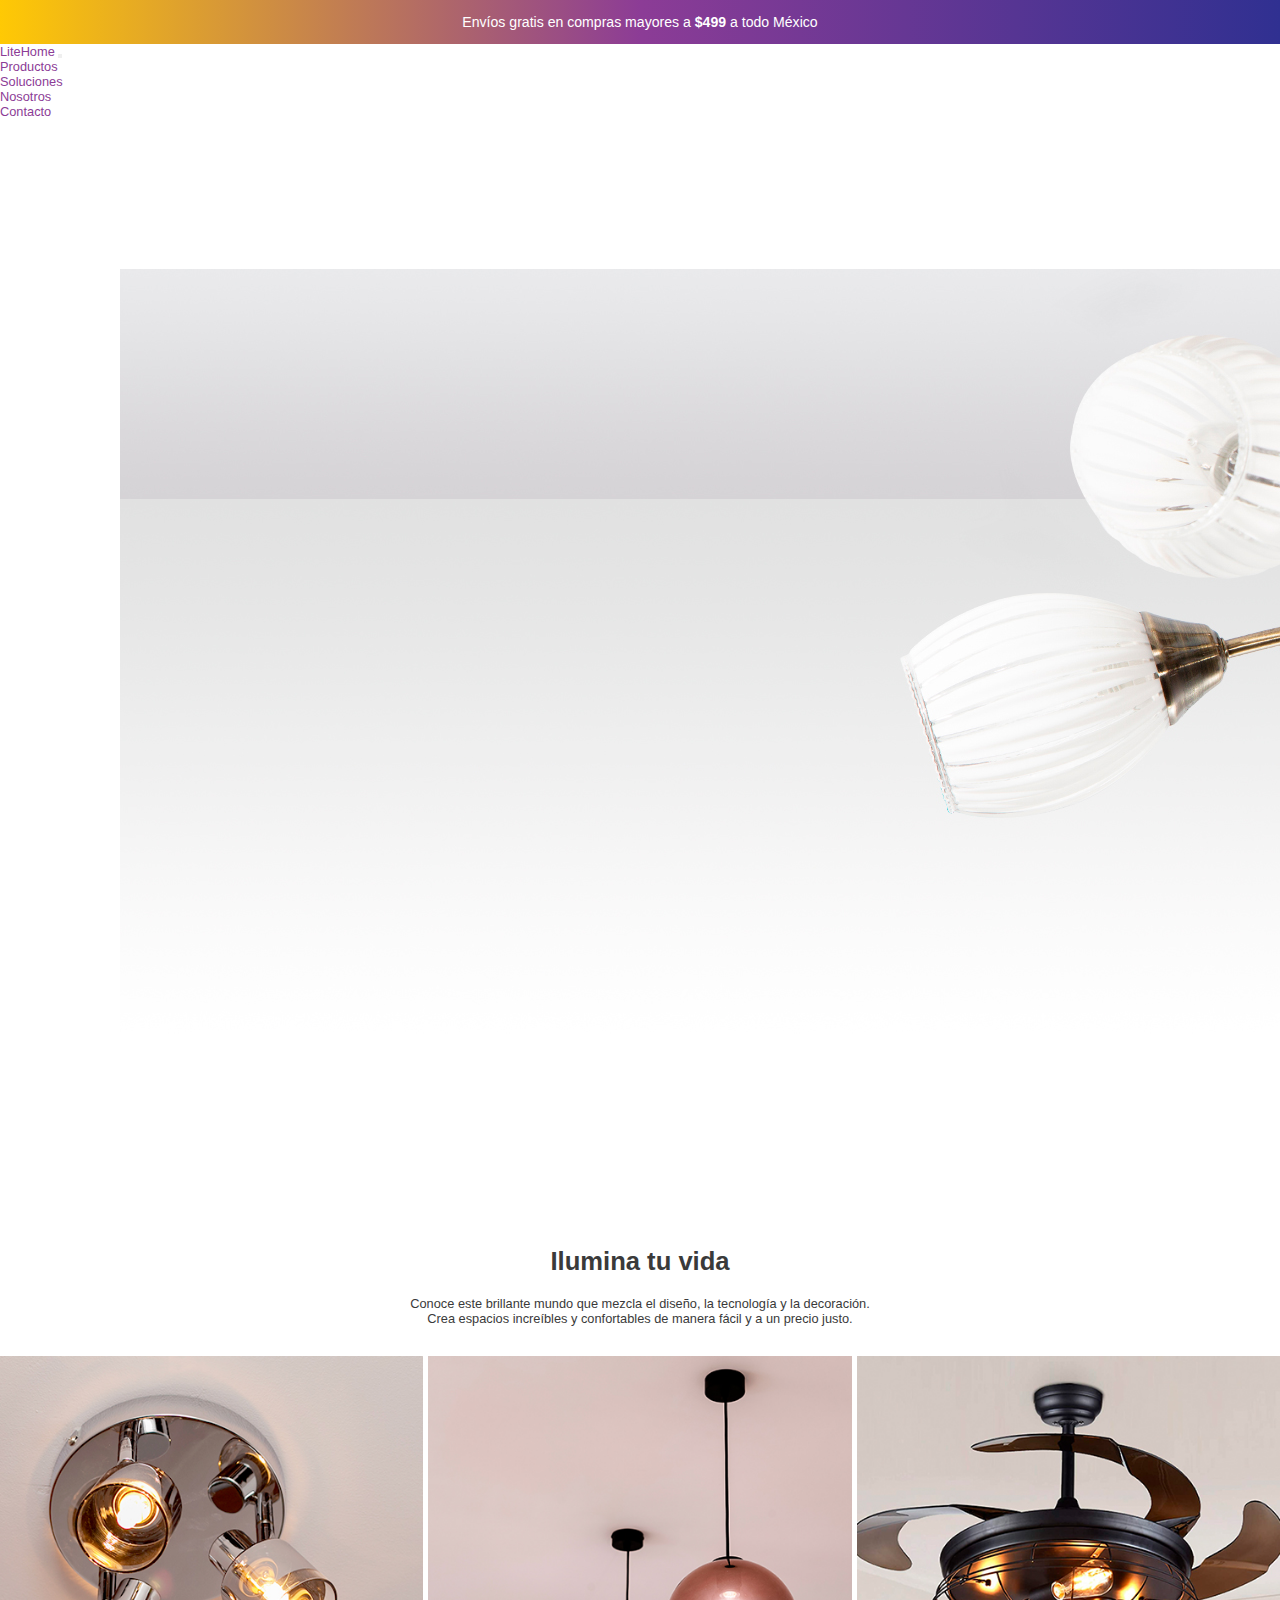
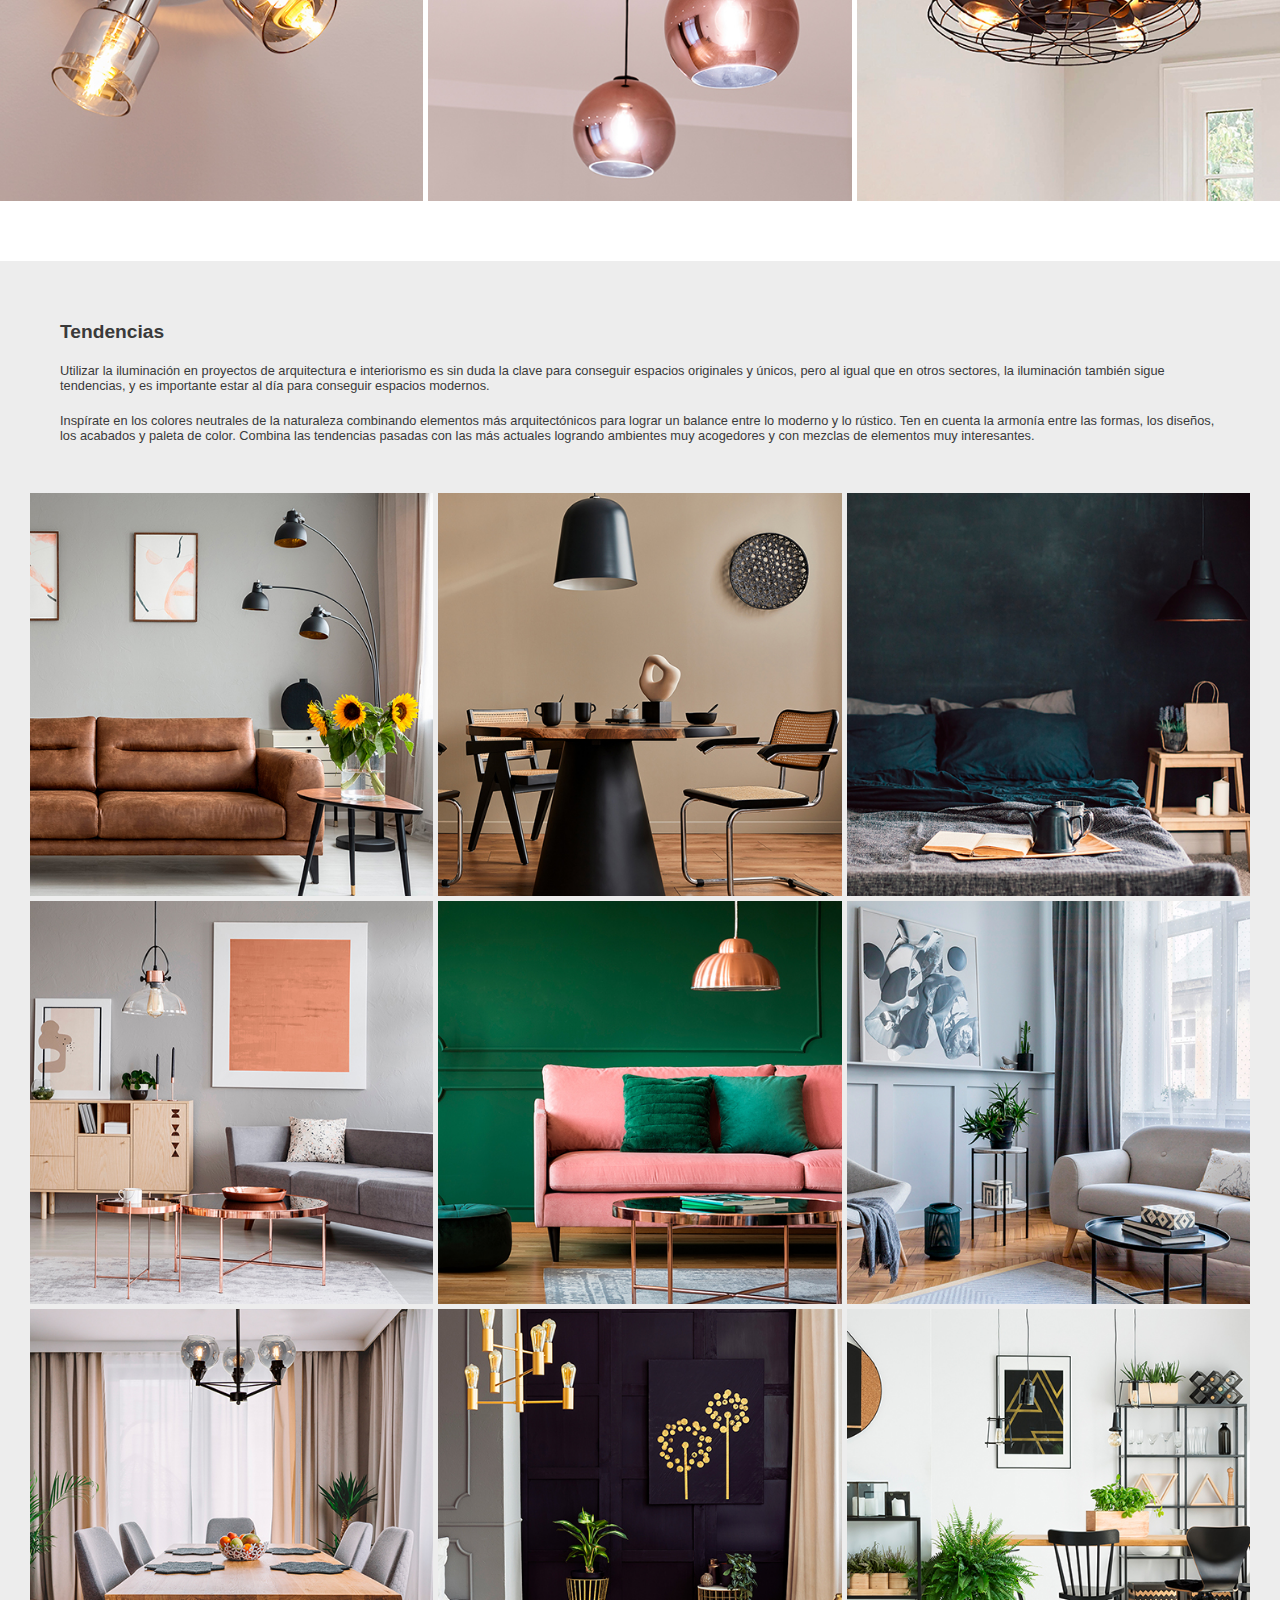
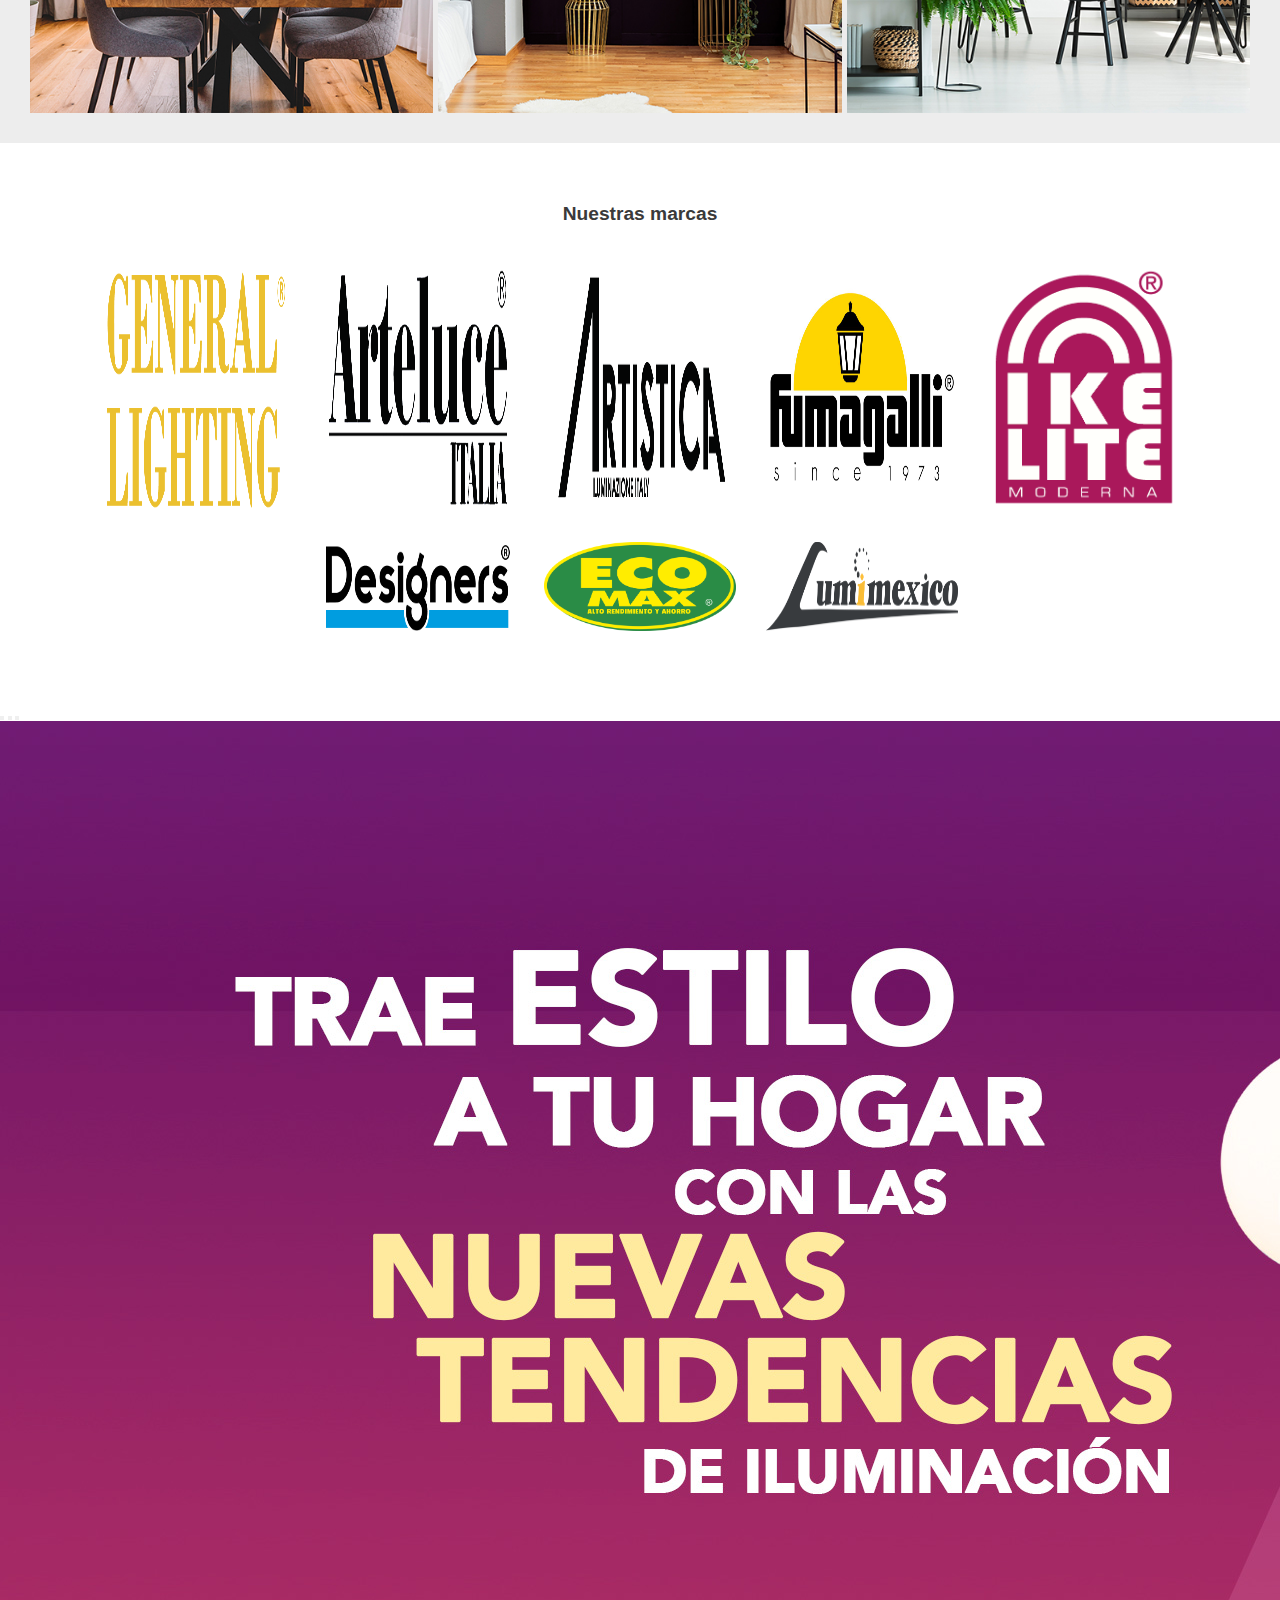
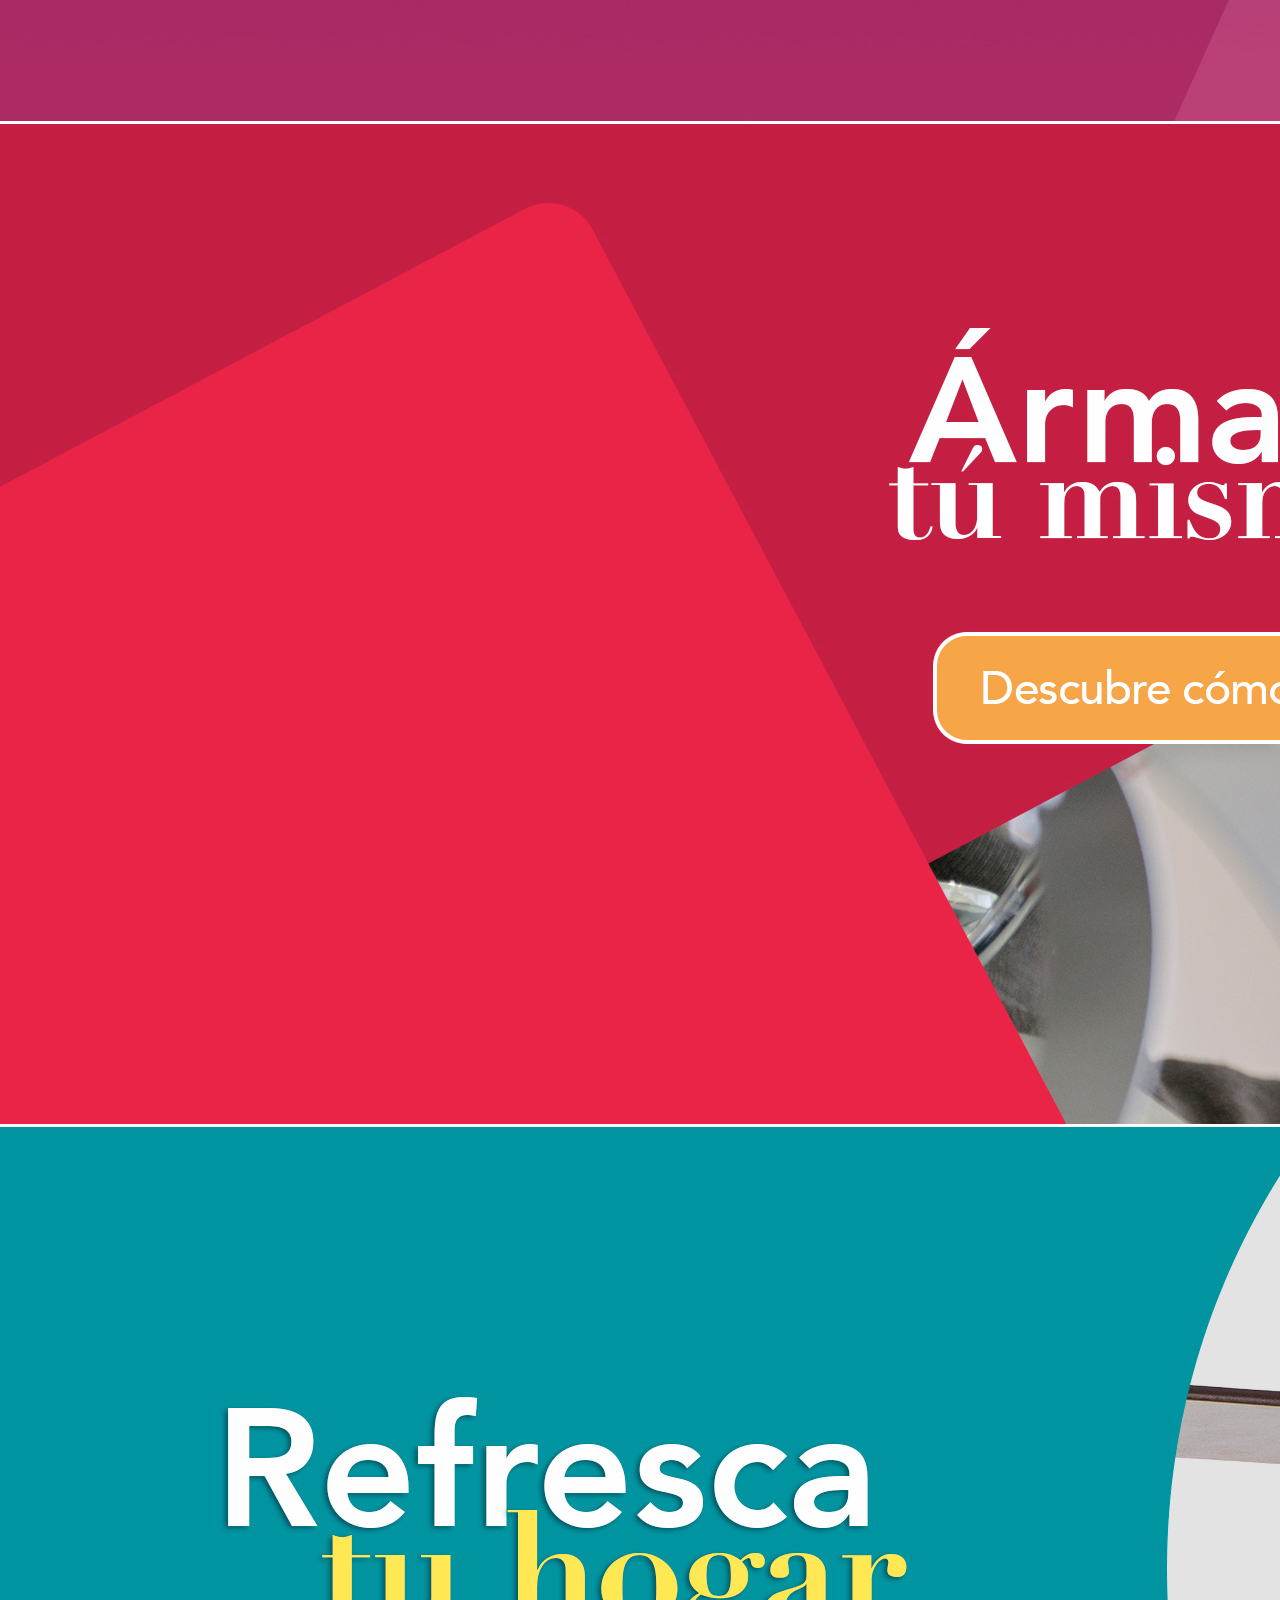
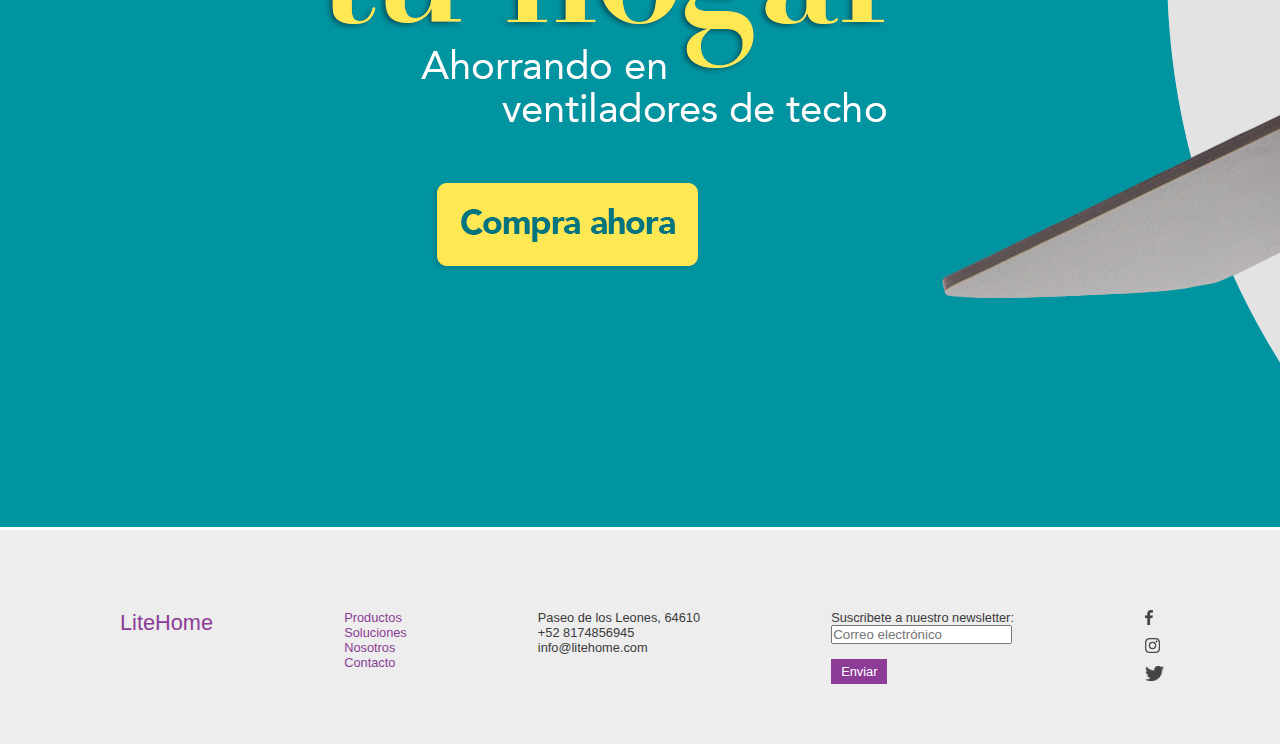
<file: index.html>
<!DOCTYPE html>
<html lang="en">
<head>
    <meta charset="UTF-8">
    <meta http-equiv="X-UA-Compatible" content="IE=edge">
    <meta name="viewport" content="width=device-width, initial-scale=1.0">
    <title>LiteHome | Ilumina tus espacios</title>
    <meta name="description" content="Compra lámparas e ilumina tus espacios. Promociones y envíos a domicilio">
    <meta name="keywords" content="LÁMPARAS, DECORACIÓN, HOGAR, ILUMINACIÓN">
    <link href="https://cdn.jsdelivr.net/npm/bootstrap@5.1.3/dist/css/bootstrap.min.css" rel="stylesheet" integrity="sha384-1BmE4kWBq78iYhFldvKuhfTAU6auU8tT94WrHftjDbrCEXSU1oBoqyl2QvZ6jIW3" crossorigin="anonymous">
    <link rel="stylesheet" href="./estilos/estilo.css">
</head>
<body>

    <header>
        <div class="banner">
                <p>Envíos gratis en compras mayores a <strong>$499</strong> a todo México</p>
              </div>
        <nav class="navbar navbar-expand-lg navbar-light bg-light">
            <div class="container-fluid">
              <a class="navbar-brand" href="./index.html">LiteHome</a>
              <button class="navbar-toggler" type="button" data-bs-toggle="collapse" data-bs-target="#navbarSupportedContent" aria-controls="navbarSupportedContent" aria-expanded="false" aria-label="Toggle navigation">
                <span class="navbar-toggler-icon"></span>
              </button>
              <div class="collapse navbar-collapse" id="navbarSupportedContent">
                <ul class="navbar-nav me-auto mb-2 mb-lg-0">
                  <li class="nav-item">
                    <a class="nav-link" href="./secciones/productos.html">Productos</a>
                  </li>
                  <li class="nav-item">
                    <a class="nav-link" href="./secciones/soluciones.html">Soluciones</a>
                  </li>
                  <li class="nav-item">
                    <a class="nav-link" href="./secciones/nosotros.html">Nosotros</a>
                  </li>
                  <li class="nav-item">
                    <a class="nav-link" href="./secciones/contacto.html">Contacto</a>
                  </li>
                </ul>
              </div>
            </div>
          </nav>
    </header>

    <div class="herobox">
        <img src="./imagenes/herobg.jpg" alt="hero header">
    </div>

<div class="contenido">

    <section class="servicios">
      <h1>Ilumina tu vida</h1>
        <p>Conoce este brillante mundo que mezcla el diseño, la tecnología y la decoración. <br> Crea espacios increíbles y confortables de manera fácil y a un precio justo.</p>

        <div class="cardservicios">
                <img src="./imagenes/prueba1.jpg" alt="lámpara del home">
                <img class="servimg" src="./imagenes/prueba2.jpg" alt="lámpara del home">
                <img class="servimg" src="./imagenes/prueba3.jpg" alt="lámpara del home">
        </div>

    </section>

    <section class="tendencias">

        <div class="container-fluid">
            <div class="row">
              <div class="col textotrends">
                <h2>Tendencias</h2>
                <p>Utilizar la iluminación en proyectos de arquitectura e interiorismo es sin duda la clave para conseguir espacios originales y únicos, pero al igual que en otros sectores, la iluminación también sigue tendencias, y es importante estar al día para conseguir espacios modernos. </p>
                <p>Inspírate en los colores neutrales de la naturaleza combinando elementos más arquitectónicos para lograr un balance entre lo moderno y lo rústico. Ten en cuenta la armonía entre las formas, los diseños, los acabados y paleta de color.
                Combina las tendencias pasadas con las más actuales logrando ambientes muy acogedores y con mezclas de elementos muy interesantes.
                  </p>
              </div>
              <div class="col-lg-8 col-md-7">
                <div class="imgstrends">
                    <img src="./imagenes/trend1.jpg" alt="sala">
                    <img src="./imagenes/trend2.jpg" alt="comedor">
                    <img src="./imagenes/trend3.jpg" alt="recámara">
                    <img src="./imagenes/trend4.jpg" alt="sala" class="imgnone">
                    <img src="./imagenes/trend5.jpg" alt="sala" class="imgnone">
                    <img src="./imagenes/trend6.jpg" alt="sala" class="imgnone">
                    <img src="./imagenes/trend7.jpg" alt="comedor" class="imgnone">
                    <img src="./imagenes/trend8.jpg" alt="recámara" class="imgnone">
                    <img src="./imagenes/trend9.jpg" alt="comedor" class="imgnone imgnonemd">
                </div>
              </div>
            </div>
        </div>

    </section>

   

    <section class="marcas">
        <h2>Nuestras marcas</h2>

        <div class="logos">
                <img src="./imagenes/logo1.png" alt="logo General Lightning">
                <img src="./imagenes/logo2.png" alt="logo ArteLuce">
                <img src="./imagenes/logo3.png" alt="logo Artística">
                <img src="./imagenes/logo4.jpg" alt="logo Fumagalli">
                <img src="./imagenes/logo5.png" alt="log Ike Lite">
                <img src="./imagenes/logo6.png" alt="logo Designers">
                <img src="./imagenes/logo7.png" alt="logo EcoMax">
                <img src="./imagenes/logo8.png" alt="logo Lumimexico">
        </div>
    </section>

</div>

<div id="carouselExampleIndicators" class="carousel slide" data-bs-ride="carousel">
  <div class="carousel-indicators">
    <button type="button" data-bs-target="#carouselExampleIndicators" data-bs-slide-to="0" class="active" aria-current="true" aria-label="Slide 1"></button>
    <button type="button" data-bs-target="#carouselExampleIndicators" data-bs-slide-to="1" aria-label="Slide 2"></button>
    <button type="button" data-bs-target="#carouselExampleIndicators" data-bs-slide-to="2" aria-label="Slide 3"></button>
  </div>
  <div class="carousel-inner">
    <div class="carousel-item active">
      <img src="./imagenes/slide_ni.jpg" class="d-block w-100" alt="banner de nuevos productos">
    </div>
    <div class="carousel-item">
      <img src="./imagenes/slide_marzo.jpg" class="d-block w-100" alt="banner de intalaciones">
    </div>
    <div class="carousel-item">
      <img src="./imagenes/slide_vent.jpg" class="d-block w-100" alt="banner de ventiladores">
    </div>
  </div>

</div>

<footer>
    <div>
        <a href="./index.html"><p class="logofooter">LiteHome</p></a>
    </div>
    <div>
        <ul>
            <li><a href="./secciones/productos.html">Productos</a></li>
            <li><a href="./secciones/soluciones.html">Soluciones</a></li>
            <li><a href="./secciones/nosotros.html">Nosotros</a></li>
            <li><a href="./secciones/contacto.html">Contacto</a></li>
        </ul>
    </div>
    <div>
        <p>
            Paseo de los Leones, 64610 <br>
            +52 8174856945 <br>
            info@litehome.com
        </p>
    </div>
    <div>
        <form>
            <label for="email">Suscribete a nuestro newsletter:</label><br>
            <input type="text" id="email" name="email" placeholder="Correo electrónico"><br>
            <button class="button button-foot">Enviar</button>
        </form>
    </div>
    <div class="social">
        <ul>
            <li><a href="https://es-la.facebook.com/" target="_blank"><img src="./imagenes/social1.png" alt="icono facebook"></a></li>
            <li><a href="https://www.instagram.com/?hl=es-la" target="_blank"><img src="./imagenes/social2.png" alt="icono instagram"></a></li>
            <li><a href="https://twitter.com/" target="_blank"><img src="./imagenes/social3.png" alt="icono twitter"></a></li>
        </ul>
    </div>
</footer>

<script src="https://cdn.jsdelivr.net/npm/bootstrap@5.1.3/dist/js/bootstrap.bundle.min.js" integrity="sha384-ka7Sk0Gln4gmtz2MlQnikT1wXgYsOg+OMhuP+IlRH9sENBO0LRn5q+8nbTov4+1p" crossorigin="anonymous"></script>
</body>
</html>
</file>
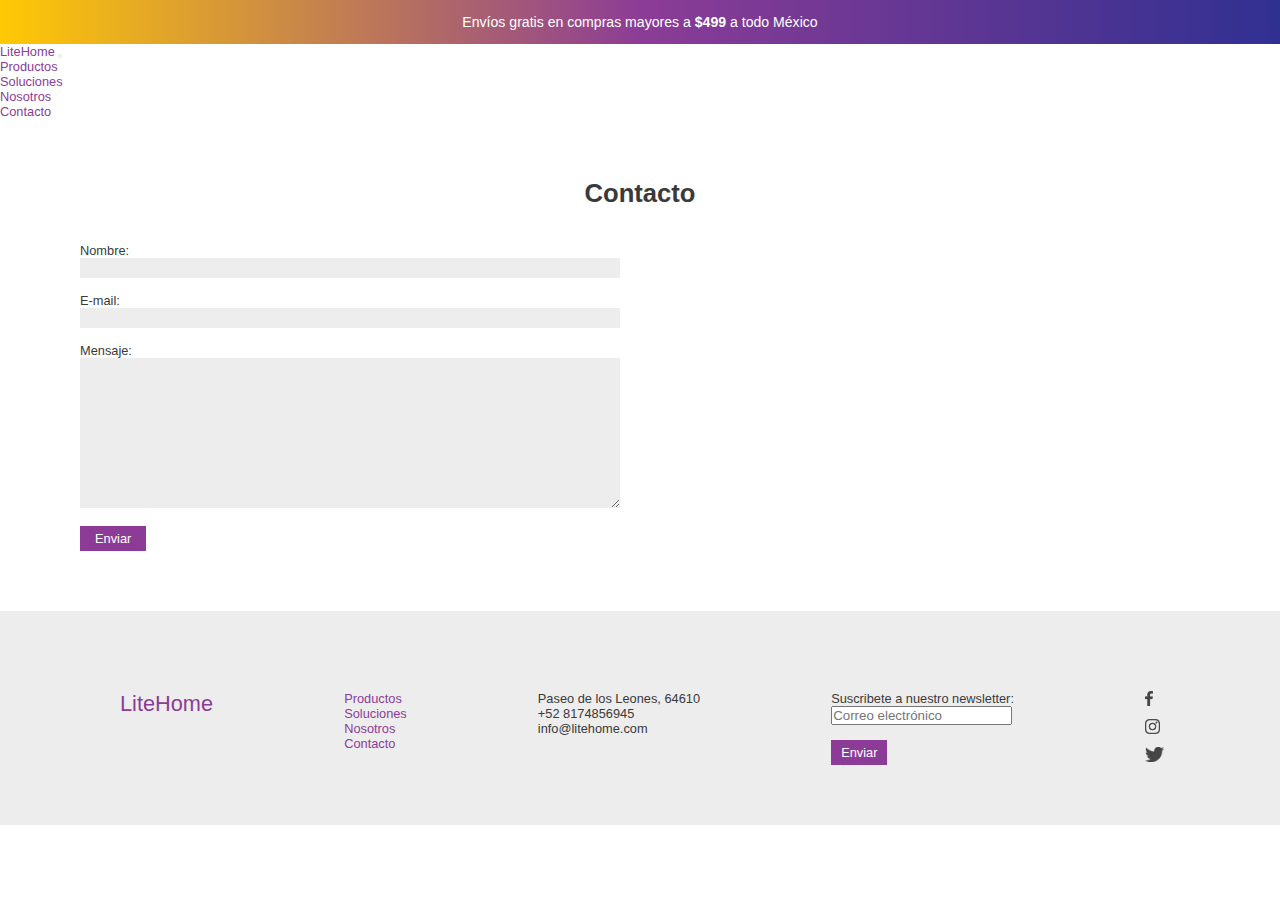
<file: secciones/contacto.html>
<!DOCTYPE html>
<html lang="en">
<head>
    <meta charset="UTF-8">
    <meta http-equiv="X-UA-Compatible" content="IE=edge">
    <meta name="viewport" content="width=device-width, initial-scale=1.0">
    <title>Contacto | LiteHome</title>
    <meta name="description" content="Ponte en contacto con nosotros">
    <meta name="keywords" content="CONTACTO, MENSAJE, DIRECCIÓN">
    <link href="https://cdn.jsdelivr.net/npm/bootstrap@5.1.3/dist/css/bootstrap.min.css" rel="stylesheet" integrity="sha384-1BmE4kWBq78iYhFldvKuhfTAU6auU8tT94WrHftjDbrCEXSU1oBoqyl2QvZ6jIW3" crossorigin="anonymous">
    <link rel="stylesheet" href="../estilos/estilo.css">
</head>
<body>

    <header>
        <div class="banner">
                <p>Envíos gratis en compras mayores a <strong>$499</strong> a todo México</p>
              </div>
        <nav class="navbar navbar-expand-lg navbar-light bg-light">
            <div class="container-fluid">
              <a class="navbar-brand" href="../index.html">LiteHome</a>
              <button class="navbar-toggler" type="button" data-bs-toggle="collapse" data-bs-target="#navbarSupportedContent" aria-controls="navbarSupportedContent" aria-expanded="false" aria-label="Toggle navigation">
                <span class="navbar-toggler-icon"></span>
              </button>
              <div class="collapse navbar-collapse" id="navbarSupportedContent">
                <ul class="navbar-nav me-auto mb-2 mb-lg-0">
                  <li class="nav-item">
                    <a class="nav-link" href="./productos.html">Productos</a>
                  </li>
                  <li class="nav-item">
                    <a class="nav-link" href="./soluciones.html">Soluciones</a>
                  </li>
                  <li class="nav-item">
                    <a class="nav-link" href="./nosotros.html">Nosotros</a>
                  </li>
                  <li class="nav-item">
                    <a class="nav-link" href="./contacto.html">Contacto</a>
                  </li>
                </ul>
              </div>
            </div>
          </nav>
    </header>

<div class="contenido">

    <h1>Contacto</h1>

    <section class="contacto">

        <form>
          <div class="mb-3">
            <label for="nombre">Nombre:</label><br>
            <input type="text" id="nombre" name="nombre"><br>
          </div>
          <div class="mb-3">
            <label for="email">E-mail:</label><br>
            <input type="text" id="email" name="email"><br>
          </div>
          <div class="mb-3">
            <label for="mensaje">Mensaje:</label><br>
            <textarea name="mensaje" id="" cols="50" rows="10"></textarea><br>
          </div>
            <button class="button button-cont" type="submit">Enviar</button>
        </form>

        <iframe src="https://www.google.com/maps/embed?pb=!1m18!1m12!1m3!1d7189.7927472375795!2d-100.37360983938221!3d25.70785482138605!2m3!1f0!2f0!3f0!3m2!1i1024!2i768!4f13.1!3m3!1m2!1s0x86629667edd512f3%3A0x940ae55a9d677b07!2sCumbres%203o.%20Sector%2C%2064610%20Monterrey%2C%20N.L.!5e0!3m2!1ses-419!2smx!4v1645578456328!5m2!1ses-419!2smx" style="border:0;" allowfullscreen="" loading="lazy"></iframe>

    </section>

</div>

<footer>
    <div>
      <a href="./index.html"><p class="logofooter">LiteHome</p></a>
    </div>
    <div>
        <ul>
          <li><a href="./productos.html">Productos</a></li>
          <li><a href="./soluciones.html">Soluciones</a></li>
          <li><a href="./nosotros.html">Nosotros</a></li>
          <li><a href="./contacto.html">Contacto</a></li>
        </ul>
    </div>
    <div>
        <p>
          Paseo de los Leones, 64610 <br>
          +52 8174856945 <br>
          info@litehome.com
        </p>
    </div>
    <div>
        <form>
            <label for="email">Suscribete a nuestro newsletter:</label><br>
            <input type="text" id="email" name="email" placeholder="Correo electrónico"><br>
            <button class="button button-foot">Enviar</button>
        </form>
    </div>
    <div class="social">
        <ul>
            <li><a href="https://es-la.facebook.com/" target="_blank"><img src="../imagenes/social1.png" alt="icono facebook"></a></li>
            <li><a href="https://www.instagram.com/?hl=es-la" target="_blank"><img src="../imagenes/social2.png" alt="icono instagram"></a></li>
            <li><a href="https://twitter.com/" target="_blank"><img src="../imagenes/social3.png" alt="icono twitter"></a></li>
        </ul>
    </div>
</footer>

<script src="https://cdn.jsdelivr.net/npm/bootstrap@5.1.3/dist/js/bootstrap.bundle.min.js" integrity="sha384-ka7Sk0Gln4gmtz2MlQnikT1wXgYsOg+OMhuP+IlRH9sENBO0LRn5q+8nbTov4+1p" crossorigin="anonymous"></script>
</body>
</html>
</file>
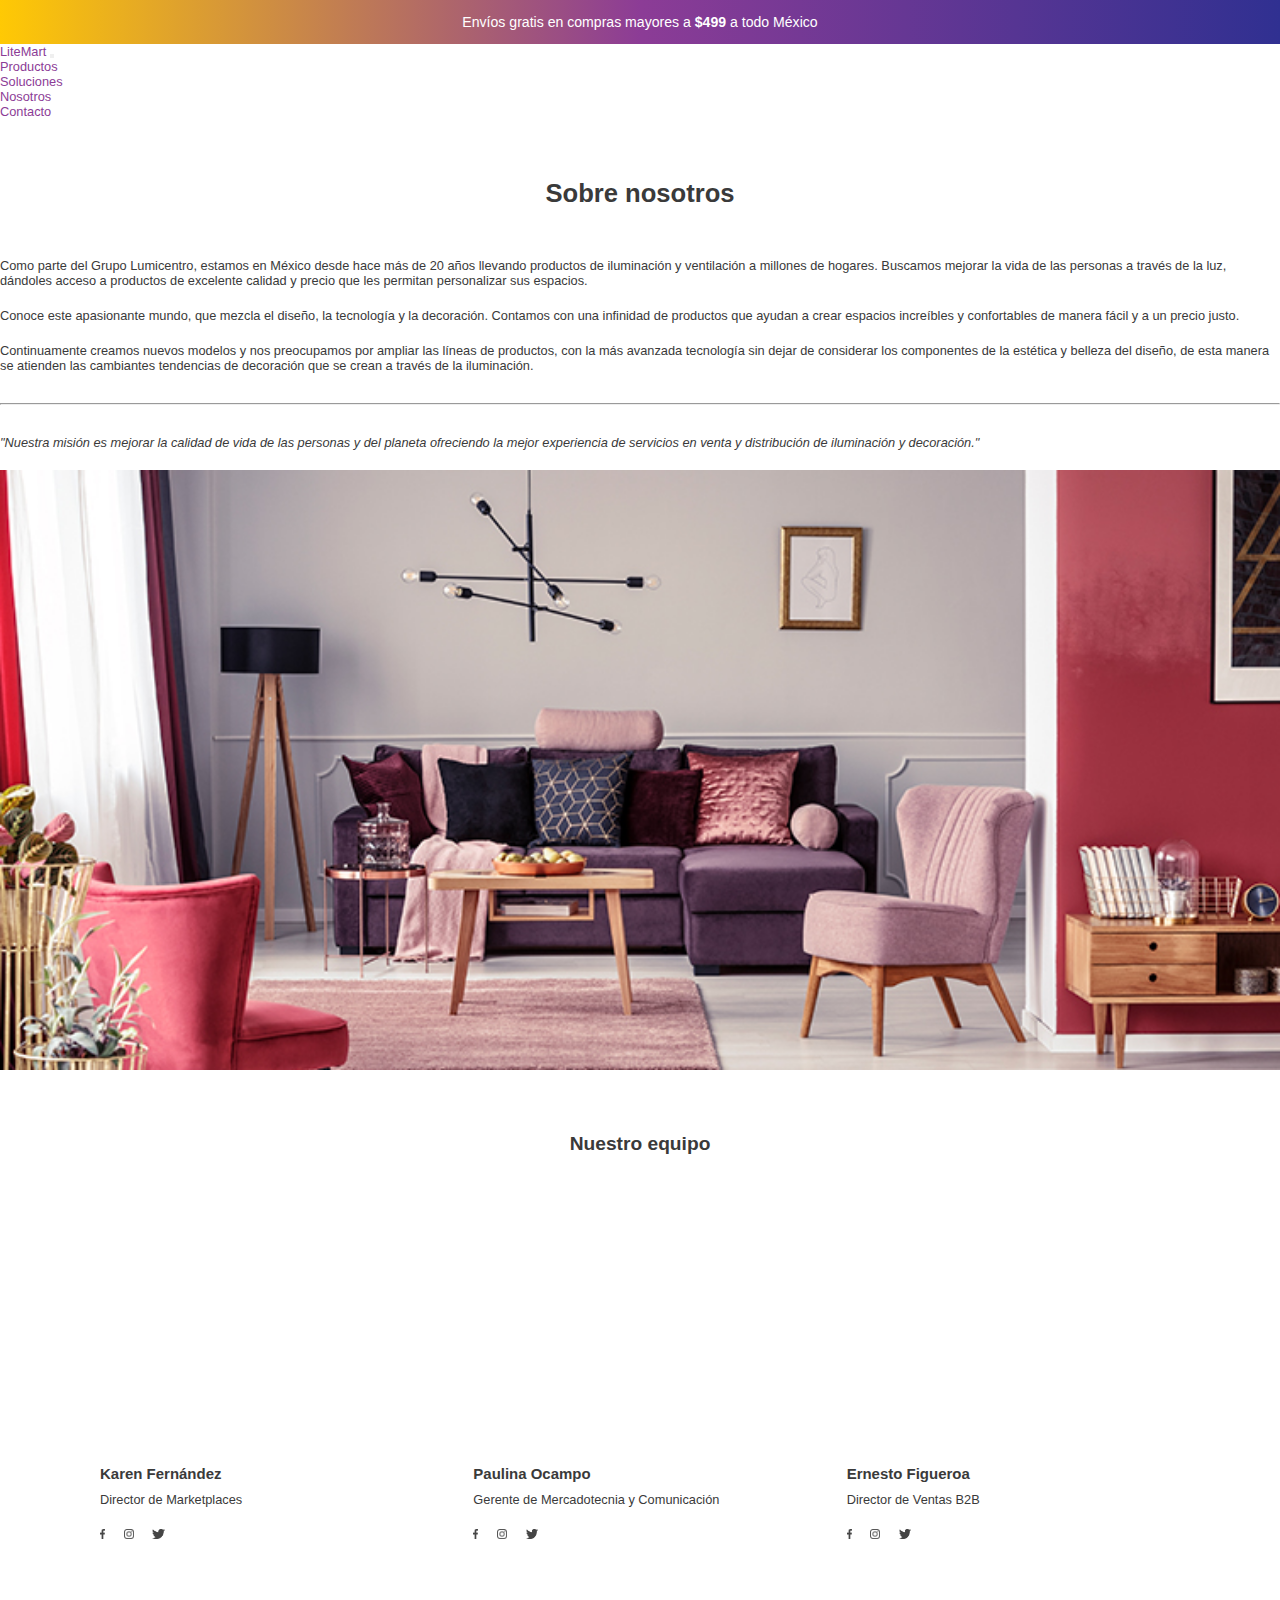
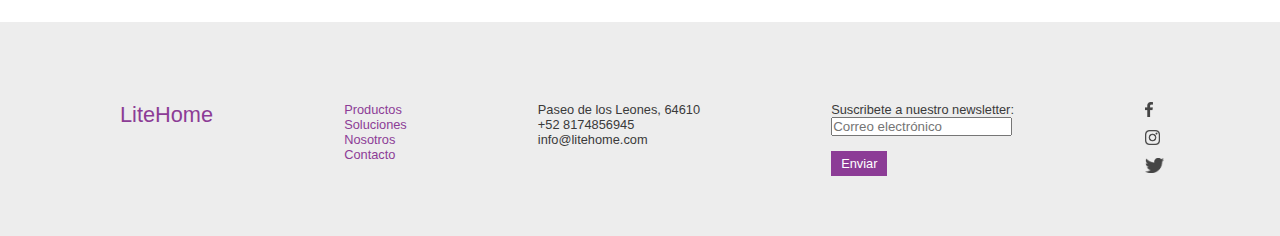
<file: secciones/nosotros.html>
<!DOCTYPE html>
<html lang="en">
<head>
    <meta charset="UTF-8">
    <meta http-equiv="X-UA-Compatible" content="IE=edge">
    <meta name="viewport" content="width=device-width, initial-scale=1.0">
    <title>Nosotros | LiteHome</title>
    <meta name="description" content="Conoce nuestra historia y al equipo de LiteHome">
    <meta name="keywords" content="LÁMPARAS, HISTORIA, EQUIPO">
    <link href="https://cdn.jsdelivr.net/npm/bootstrap@5.1.3/dist/css/bootstrap.min.css" rel="stylesheet" integrity="sha384-1BmE4kWBq78iYhFldvKuhfTAU6auU8tT94WrHftjDbrCEXSU1oBoqyl2QvZ6jIW3" crossorigin="anonymous">
    <link rel="stylesheet" href="../estilos/estilo.css">
</head>
<body>

    <header>
        <div class="banner">
                <p>Envíos gratis en compras mayores a <strong>$499</strong> a todo México</p>
              </div>
        <nav class="navbar navbar-expand-lg navbar-light bg-light">
            <div class="container-fluid">
              <a class="navbar-brand" href="../index.html">LiteMart</a>
              <button class="navbar-toggler" type="button" data-bs-toggle="collapse" data-bs-target="#navbarSupportedContent" aria-controls="navbarSupportedContent" aria-expanded="false" aria-label="Toggle navigation">
                <span class="navbar-toggler-icon"></span>
              </button>
              <div class="collapse navbar-collapse" id="navbarSupportedContent">
                <ul class="navbar-nav me-auto mb-2 mb-lg-0">
                  <li class="nav-item">
                    <a class="nav-link" href="./productos.html">Productos</a>
                  </li>
                  <li class="nav-item">
                    <a class="nav-link" href="./soluciones.html">Soluciones</a>
                  </li>
                  <li class="nav-item">
                    <a class="nav-link" href="./nosotros.html">Nosotros</a>
                  </li>
                  <li class="nav-item">
                    <a class="nav-link" href="./contacto.html">Contacto</a>
                  </li>
                </ul>
              </div>
            </div>
          </nav>
    </header>

<div class="contenido">

    <h1>Sobre nosotros</h1>

<section class="nosotros lg">
    <div class="container">
        <div class="row">
            <div class="col">
                <p>Como parte del Grupo Lumicentro, estamos en México desde hace más de 20 años llevando productos de iluminación y ventilación a millones de hogares. Buscamos mejorar la vida de las personas a través de la luz, dándoles acceso a productos de excelente calidad y precio que les permitan personalizar sus espacios.</p>
                    <p>Conoce este apasionante mundo, que mezcla el diseño, la tecnología y la decoración. Contamos con una infinidad de productos que ayudan a crear espacios increíbles y confortables de manera fácil y a un precio justo.</p>
            </div>
            <div class="col">
                <p>Continuamente creamos nuevos modelos y nos preocupamos por ampliar las líneas de productos, con la más avanzada tecnología sin dejar de considerar los componentes de la estética y belleza del diseño, de esta manera se atienden las cambiantes tendencias de decoración que se crean a través de la iluminación.</p>
                    <hr>
                    <p><i>"Nuestra misión es mejorar la calidad de vida de las personas y del planeta ofreciendo la mejor experiencia de servicios en venta y distribución de iluminación y decoración."</i></p>
            </div>
            <div class="col-6">
                <img src="../imagenes/prueba4.jpg" alt="cover nosotros">
            </div>
        </div>
    </div>
</section>

<section class="nosotros md">
    <div class="container">
        <div class="row">
            <div class="col">
                <p>Como parte del Grupo Lumicentro, estamos en México desde hace más de 20 años llevando productos de iluminación y ventilación a millones de hogares. Buscamos mejorar la vida de las personas a través de la luz, dándoles acceso a productos de excelente calidad y precio que les permitan personalizar sus espacios.</p>
                    <p>Conoce este apasionante mundo, que mezcla el diseño, la tecnología y la decoración. Contamos con una infinidad de productos que ayudan a crear espacios increíbles y confortables de manera fácil y a un precio justo.</p>
            </div>
            <div class="col">
                <p>Continuamente creamos nuevos modelos y nos preocupamos por ampliar las líneas de productos, con la más avanzada tecnología sin dejar de considerar los componentes de la estética y belleza del diseño, de esta manera se atienden las cambiantes tendencias de decoración que se crean a través de la iluminación.</p>
                    <hr>
                    <p><i>"Nuestra misión es mejorar la calidad de vida de las personas y del planeta ofreciendo la mejor experiencia de servicios en venta y distribución de iluminación y decoración."</i></p>
            </div>
        </div>
            <div class="row">
                <div class="col">
                    <img src="../imagenes/prueba4.jpg" alt="cover nosotros">
                </div>
            </div>
    </div>
</section>

<section class="nosotros sm">
    <div class="container">
        <div class="row">
            <div class="col">
                <p>Como parte del Grupo Lumicentro, estamos en México desde hace más de 20 años llevando productos de iluminación y ventilación a millones de hogares. Buscamos mejorar la vida de las personas a través de la luz, dándoles acceso a productos de excelente calidad y precio que les permitan personalizar sus espacios.</p>
                    <p>Conoce este apasionante mundo, que mezcla el diseño, la tecnología y la decoración. Contamos con una infinidad de productos que ayudan a crear espacios increíbles y confortables de manera fácil y a un precio justo.</p>
            </div>
        </div>
        <div class="row">
            <div class="col">
                <p>Continuamente creamos nuevos modelos y nos preocupamos por ampliar las líneas de productos, con la más avanzada tecnología sin dejar de considerar los componentes de la estética y belleza del diseño, de esta manera se atienden las cambiantes tendencias de decoración que se crean a través de la iluminación.</p>
                    <hr>
                    <p><i>"Nuestra misión es mejorar la calidad de vida de las personas y del planeta ofreciendo la mejor experiencia de servicios en venta y distribución de iluminación y decoración."</i></p>
            </div>
        </div>
            <div class="row">
                <div class="col">
                    <img src="../imagenes/prueba4.jpg" alt="cover nosotros">
                </div>
            </div>
    </div>
</section>

</div>

<div class="equipo">

    <h2>Nuestro equipo</h2>

    <div class="equipocard">
        <div>
            <div class="equipoimg1"></div>
            <h3>Karen Fernández</h3>
            <p>Director de Marketplaces</p>
            <div class="soc">
                <a href="#"><img src="../imagenes/social1.png" alt="icono facebook"></a>
                <a href="#"><img src="../imagenes/social2.png" alt="icono instagram"></a>
                <a href="#"><img src="../imagenes/social3.png" alt="icono twitter"></a>
            </div>
        </div>
        <div>
            <div class="equipoimg2"></div>
            <h3>Paulina Ocampo</h3>
            <p>Gerente de Mercadotecnia y Comunicación</p>
            <div>
                <a href="#"><img src="../imagenes/social1.png" alt="icono facebook"></a>
                <a href="#"><img src="../imagenes/social2.png" alt="icono instagram"></a>
                <a href="#"><img src="../imagenes/social3.png" alt="icono twitter"></a>
            </div>
        </div>
        <div>
            <div class="equipoimg3"></div>
            <h3>Ernesto Figueroa</h3>
            <p>Director de Ventas B2B</p>
            <div>
                <a href="#"><img src="../imagenes/social1.png" alt="icono facebook"></a>
                <a href="#"><img src="../imagenes/social2.png" alt="icono instagram"></a>
                <a href="#"><img src="../imagenes/social3.png" alt="icono twitter"></a>
            </div>
        </div>
    </div>

</div>

<footer>
    <div>
        <a href="./index.html"><p class="logofooter">LiteHome</p></a>
    </div>
    <div>
        <ul>
            <li><a href="./productos.html">Productos</a></li>
            <li><a href="./soluciones.html">Soluciones</a></li>
            <li><a href="./nosotros.html">Nosotros</a></li>
            <li><a href="./contacto.html">Contacto</a></li>
        </ul>
    </div>
    <div>
        <p>
            Paseo de los Leones, 64610 <br>
            +52 8174856945 <br>
            info@litehome.com
        </p>
    </div>
    <div>
        <form>
            <label for="email">Suscribete a nuestro newsletter:</label><br>
            <input type="text" id="email" name="email" placeholder="Correo electrónico"><br>
            <button class="button button-foot">Enviar</button>
        </form>
    </div>
    <div class="social">
        <ul>
            <li><a href="https://es-la.facebook.com/" target="_blank"><img src="../imagenes/social1.png" alt="icono facebook"></a></li>
            <li><a href="https://www.instagram.com/?hl=es-la" target="_blank"><img src="../imagenes/social2.png" alt="icono instagram"></a></li>
            <li><a href="https://twitter.com/" target="_blank"><img src="../imagenes/social3.png" alt="icono twitter"></a></li>
        </ul>
    </div>
</footer>

<script src="https://cdn.jsdelivr.net/npm/bootstrap@5.1.3/dist/js/bootstrap.bundle.min.js" integrity="sha384-ka7Sk0Gln4gmtz2MlQnikT1wXgYsOg+OMhuP+IlRH9sENBO0LRn5q+8nbTov4+1p" crossorigin="anonymous"></script>
</body>
</html>
</file>
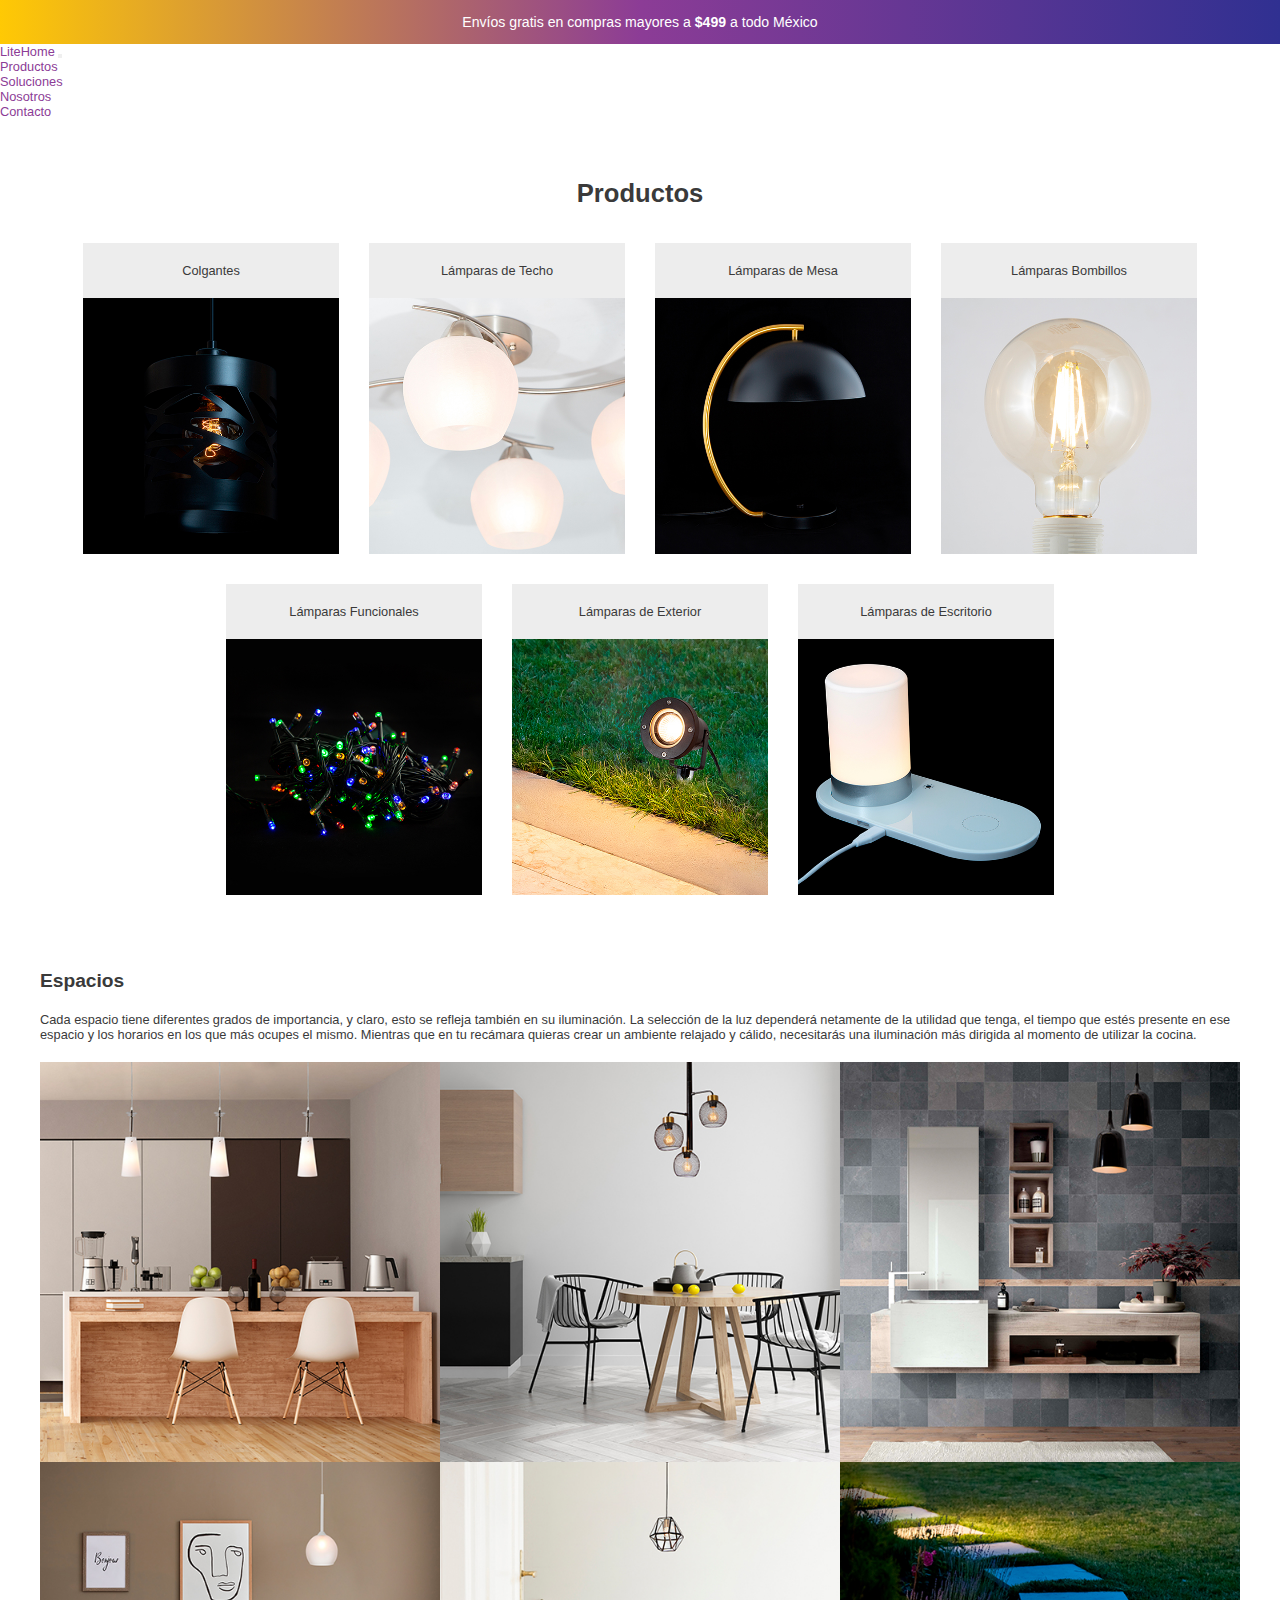
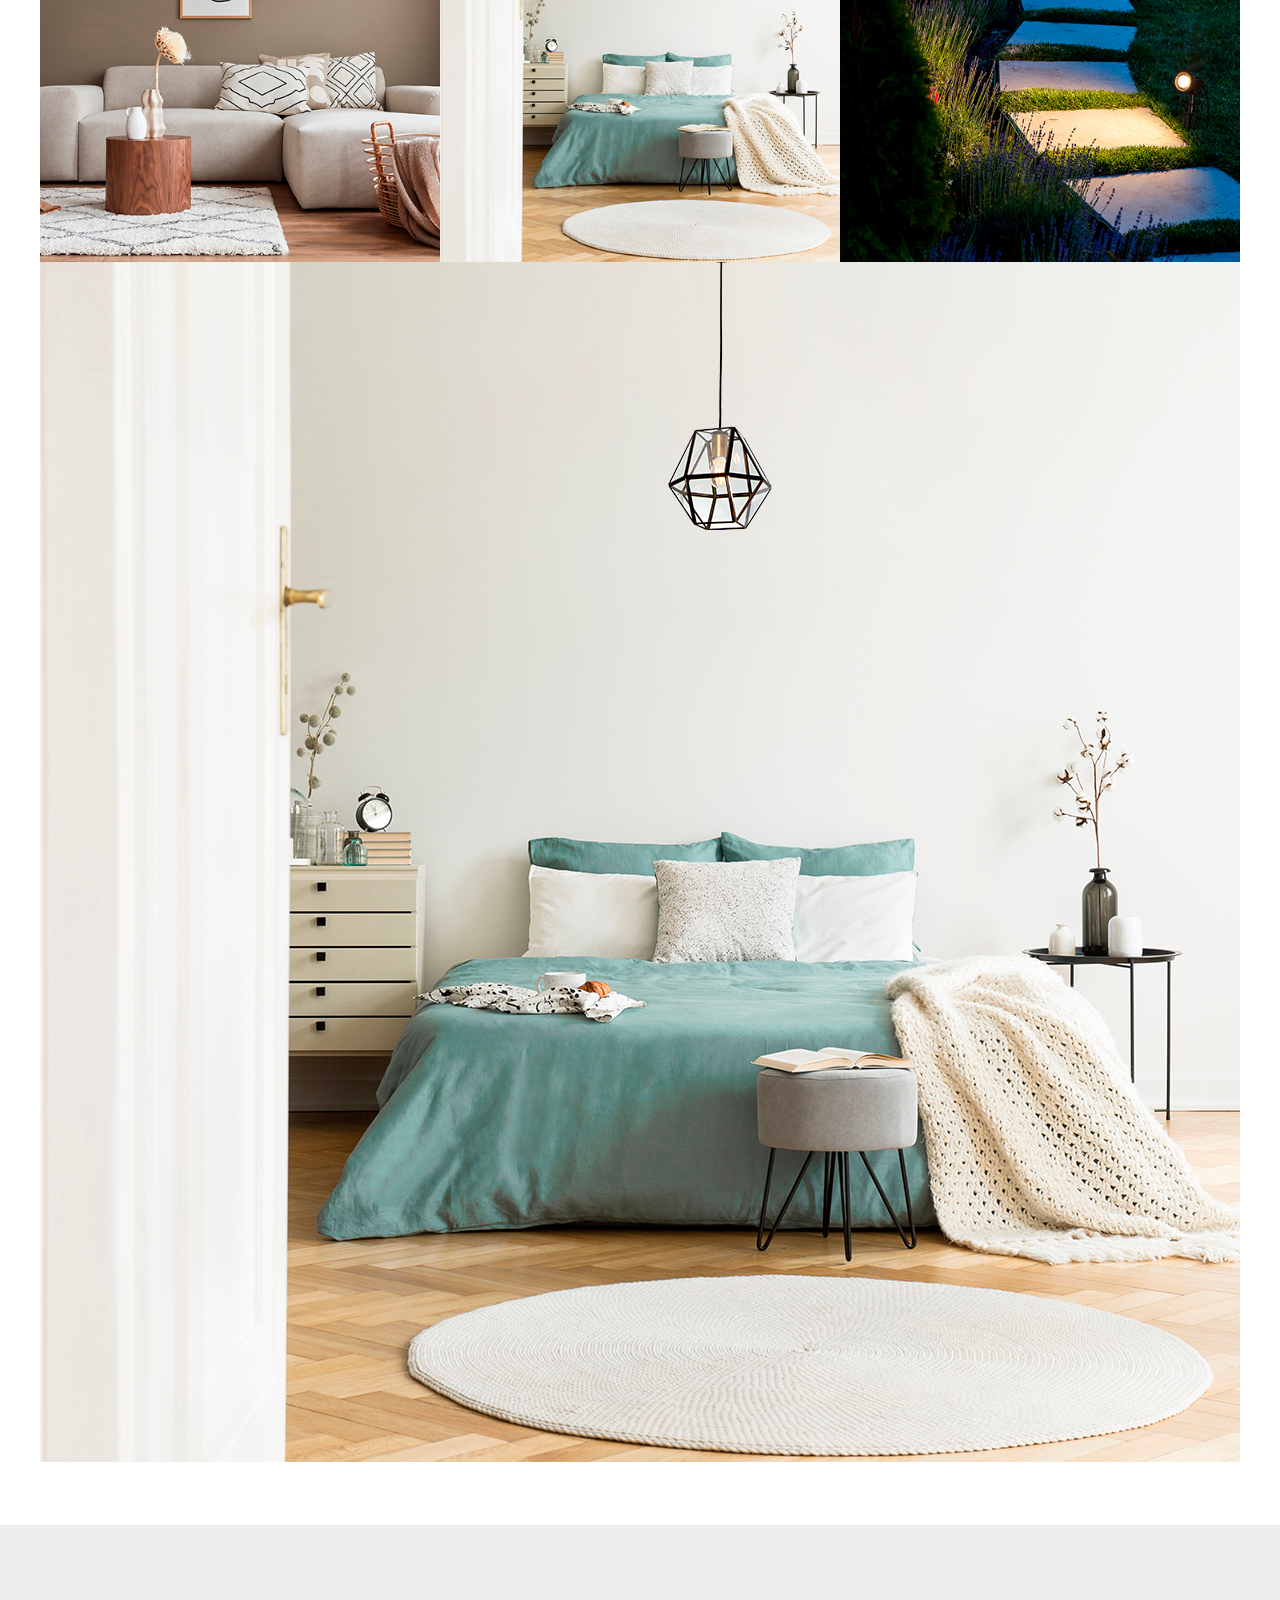
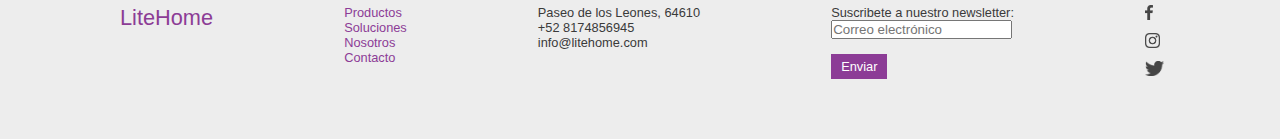
<file: secciones/productos.html>
<!DOCTYPE html>
<html lang="en">
<head>
    <meta charset="UTF-8">
    <meta http-equiv="X-UA-Compatible" content="IE=edge">
    <meta name="viewport" content="width=device-width, initial-scale=1.0">
    <title>Productos | LiteHome</title>
    <meta name="description" content="Busca las mejores lámparas por categorías o por espacios.">
    <meta name="keywords" content="LÁMPARAS, DECORACIÓN, HOGAR, ILUMINACIÓN, TECHO, COLGANTES, PARED, EXTERIOR, PISO, MESA, ESCRITORIO, ESPACIOS, COCINA, COMEDOR, RECÁMARA, BAÑO">
    <link href="https://cdn.jsdelivr.net/npm/bootstrap@5.1.3/dist/css/bootstrap.min.css" rel="stylesheet" integrity="sha384-1BmE4kWBq78iYhFldvKuhfTAU6auU8tT94WrHftjDbrCEXSU1oBoqyl2QvZ6jIW3" crossorigin="anonymous">
    <link rel="stylesheet" href="../estilos/estilo.css">
</head>
<body>

    <header>
        <div class="banner">
                <p>Envíos gratis en compras mayores a <strong>$499</strong> a todo México</p>
              </div>
        <nav class="navbar navbar-expand-lg navbar-light bg-light">
            <div class="container-fluid">
              <a class="navbar-brand" href="../index.html">LiteHome</a>
              <button class="navbar-toggler" type="button" data-bs-toggle="collapse" data-bs-target="#navbarSupportedContent" aria-controls="navbarSupportedContent" aria-expanded="false" aria-label="Toggle navigation">
                <span class="navbar-toggler-icon"></span>
              </button>
              <div class="collapse navbar-collapse" id="navbarSupportedContent">
                <ul class="navbar-nav me-auto mb-2 mb-lg-0">
                  <li class="nav-item">
                    <a class="nav-link" href="./productos.html">Productos</a>
                  </li>
                  <li class="nav-item">
                    <a class="nav-link" href="./soluciones.html">Soluciones</a>
                  </li>
                  <li class="nav-item">
                    <a class="nav-link" href="./nosotros.html">Nosotros</a>
                  </li>
                  <li class="nav-item">
                    <a class="nav-link" href="./contacto.html">Contacto</a>
                  </li>
                </ul>
              </div>
            </div>
          </nav>
    </header>

<div class="contenido">

    <h1>Productos</h1>

        <section class="categorias">

            <div class="card">
                <p>Colgantes</p>
                <img src="../imagenes/cat_colg.jpg" alt="Colgantes">
            </div>
            <div class="card">
                <p>Lámparas de Techo</p>
                <img src="../imagenes/cat_tech.jpg" alt="Lámparas de Techo">
            </div>
            <div class="card">
                <p>Lámparas de Mesa</p>
                <img src="../imagenes/cat_mesa.jpg" alt="Lámparas de Mesa">
            </div>
            <div class="card">
                <p>Lámparas Bombillos</p>
                <img src="../imagenes/cat_bom.jpg" alt="Lámparas Bombillos">
            </div>
            <div class="card func">
                <p>Lámparas Funcionales</p>
                <img src="../imagenes/cat_fun.jpg" alt="Lámparas Funcionales">
            </div>
            <div class="card">
                <p>Lámparas de Exterior</p>
                <img src="../imagenes/cat_ext.jpg" alt="Lámparas de Exterior">
            </div>
            <div class="card">
                <p>Lámparas de Escritorio</p>
                <img src="../imagenes/cat_esc.jpg" alt="Lámparas de Escritorio">
            </div>


        </section>

        <section class="espacios">

            <div class="container-fluid">
                <h2>Espacios</h2>
                <div class="row">
                    <div class="col-lg-7">
                        <div class="row">
                            <div class="col">
                                <p>Cada espacio tiene diferentes grados de importancia, y claro, esto se refleja también en su iluminación. La selección de la luz dependerá netamente de la utilidad que tenga, el tiempo que estés presente en ese espacio y los horarios en los que más ocupes el mismo. Mientras que en tu recámara quieras crear un ambiente relajado y cálido, necesitarás una iluminación más dirigida al momento de utilizar la cocina.</p>
                            </div>
                        </div>
                        <div class="row">
                            <div class="col">
                                <div class="espacioscollage">
                                    <img src="../imagenes/esp1.jpg" alt="cocina">
                                    <img src="../imagenes/esp2.jpg" alt="COMEDOR">
                                    <img src="../imagenes/esp3.jpg" alt="baño">
                                    <img src="../imagenes/esp4.jpg" alt="sala">
                                    <img src="../imagenes/esp7.jpg" alt="recámara">
                                    <img src="../imagenes/esp6.jpg" alt="jardín">
                                </div>
                            </div>
                        </div>
                    </div>
                    <div class="col espaciosimg">
                        <img src="../imagenes/espbig.jpg" alt="recámara">
                    </div>
                </div>
            </div>

        </section>

</div>

<footer>
    <div>
        <a href="./index.html"><p class="logofooter">LiteHome</p></a>
    </div>
    <div>
        <ul>
            <li><a href="./productos.html">Productos</a></li>
            <li><a href="./soluciones.html">Soluciones</a></li>
            <li><a href="./nosotros.html">Nosotros</a></li>
            <li><a href="./contacto.html">Contacto</a></li>
        </ul>
    </div>
    <div>
        <p>
            Paseo de los Leones, 64610 <br>
            +52 8174856945 <br>
            info@litehome.com
        </p>
    </div>
    <div>
        <form>
            <label for="email">Suscribete a nuestro newsletter:</label><br>
            <input type="text" id="email" name="email" placeholder="Correo electrónico"><br>
            <button class="button button-foot">Enviar</button>
        </form>
    </div>
    <div class="social">
        <ul>
            <li><a href="https://es-la.facebook.com/" target="_blank"><img src="../imagenes/social1.png" alt="icono facebook"></a></li>
            <li><a href="https://www.instagram.com/?hl=es-la" target="_blank"><img src="../imagenes/social2.png" alt="icono instagram"></a></li>
            <li><a href="https://twitter.com/" target="_blank"><img src="../imagenes/social3.png" alt="icono twitter"></a></li>
        </ul>
    </div>
</footer>

<script src="https://cdn.jsdelivr.net/npm/bootstrap@5.1.3/dist/js/bootstrap.bundle.min.js" integrity="sha384-ka7Sk0Gln4gmtz2MlQnikT1wXgYsOg+OMhuP+IlRH9sENBO0LRn5q+8nbTov4+1p" crossorigin="anonymous"></script>
</body>
</html>
</file>
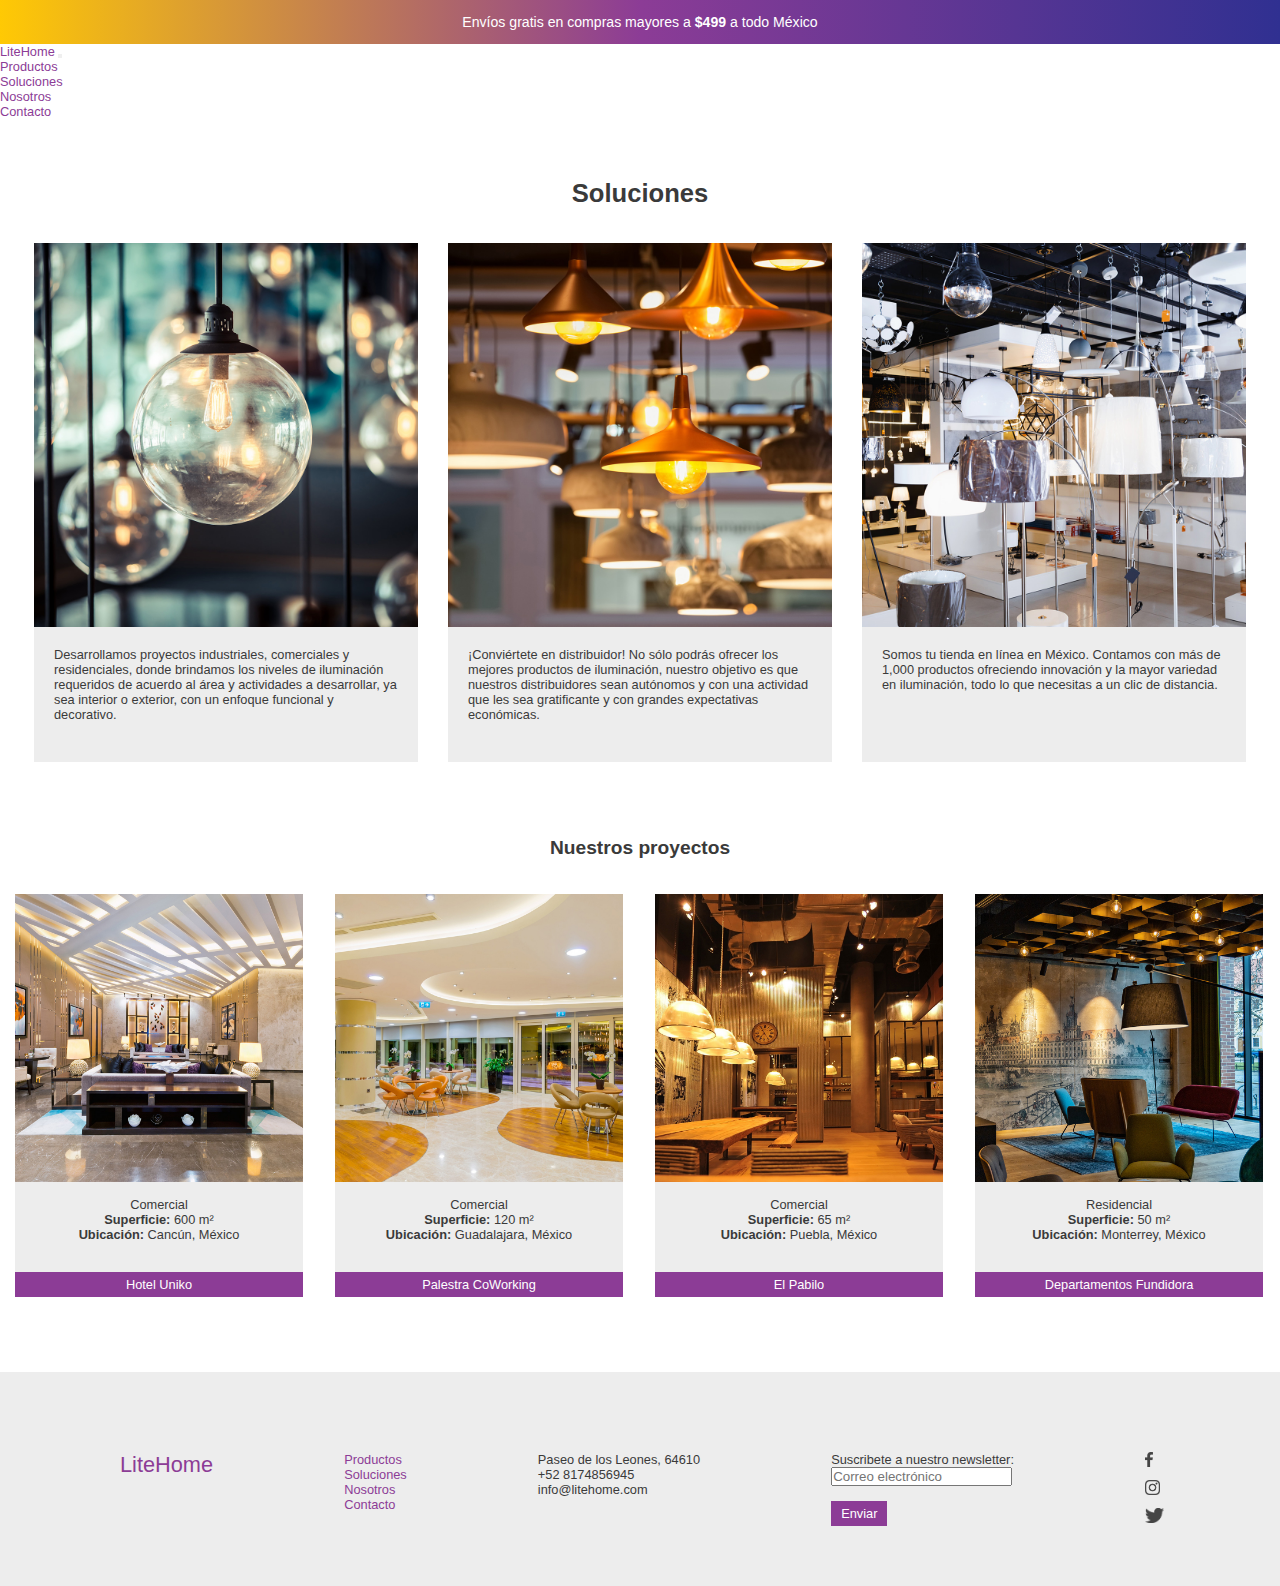
<file: secciones/soluciones.html>
<!DOCTYPE html>
<html lang="en">
<head>
    <meta charset="UTF-8">
    <meta http-equiv="X-UA-Compatible" content="IE=edge">
    <meta name="viewport" content="width=device-width, initial-scale=1.0">
    <title>Soluciones | LiteHome</title>
    <meta name="description" content="Ilumina proyectos arquitectónicos, centro de distribución a empresas, venta al público en general">
    <meta name="keywords" content="LÁMPARAS, DECORACIÓN, HOGAR, ILUMINACIÓN, SOLUCIONES, PROYECTOS, DISTRIBUCIÓN, B2B, B2C">
    <link href="https://cdn.jsdelivr.net/npm/bootstrap@5.1.3/dist/css/bootstrap.min.css" rel="stylesheet" integrity="sha384-1BmE4kWBq78iYhFldvKuhfTAU6auU8tT94WrHftjDbrCEXSU1oBoqyl2QvZ6jIW3" crossorigin="anonymous">
    <link rel="stylesheet" href="../estilos/estilo.css">
</head>
<body>

    <header>
        <div class="banner">
                <p>Envíos gratis en compras mayores a <strong>$499</strong> a todo México</p>
              </div>
        <nav class="navbar navbar-expand-lg navbar-light bg-light">
            <div class="container-fluid">
              <a class="navbar-brand" href="../index.html">LiteHome</a>
              <button class="navbar-toggler" type="button" data-bs-toggle="collapse" data-bs-target="#navbarSupportedContent" aria-controls="navbarSupportedContent" aria-expanded="false" aria-label="Toggle navigation">
                <span class="navbar-toggler-icon"></span>
              </button>
              <div class="collapse navbar-collapse" id="navbarSupportedContent">
                <ul class="navbar-nav me-auto mb-2 mb-lg-0">
                  <li class="nav-item">
                    <a class="nav-link" href="./productos.html">Productos</a>
                  </li>
                  <li class="nav-item">
                    <a class="nav-link" href="./soluciones.html">Soluciones</a>
                  </li>
                  <li class="nav-item">
                    <a class="nav-link" href="./nosotros.html">Nosotros</a>
                  </li>
                  <li class="nav-item">
                    <a class="nav-link" href="./contacto.html">Contacto</a>
                  </li>
                </ul>
              </div>
            </div>
          </nav>
    </header>

<div class="contenido">

    <h1>Soluciones</h1>

    <section class="soluciones">

        <div class="solucionescard">
            <img src="../imagenes/serv1.jpg" alt="proyectos de iluminación">
            <p>Desarrollamos proyectos industriales, comerciales y residenciales, donde brindamos los niveles de iluminación requeridos de acuerdo al área y actividades a desarrollar, ya sea interior o exterior, con un enfoque funcional y decorativo.</p>
        </div>

        <div class="solucionescard">
            <img src="../imagenes/serv2.jpg" alt="distribuidor autorizado">
            <p>¡Conviértete en distribuidor! No sólo podrás ofrecer los mejores productos de iluminación, nuestro objetivo es que nuestros distribuidores sean autónomos y con una actividad que les sea gratificante y con grandes expectativas económicas.</p>
        </div>

        <div class="solucionescard">
            <img src="../imagenes/serv3.jpg" alt="tienda en línea">
            <p>Somos tu tienda en línea en México. Contamos con más de 1,000 productos ofreciendo innovación y la mayor variedad en iluminación, todo lo que necesitas a un clic de distancia.</p>
        </div>

    </section>

    <h2 class="h2proy">Nuestros proyectos</h2>
    
    <section class="proyectos">

        <div class="proyectoscard">
            <div class="card w-100" style="width: 18rem;">
                <img src="../imagenes/proy1.jpg" class="card-img-top" alt="proyecto hotel uniko">
                <div class="card-body">
                  <p class="card-text">
                    Comercial <br>
                    <strong>Superficie:</strong> 600 m² <br>
                    <strong>Ubicación:</strong> Cancún, México
                  </p>
                </div>
                <button class="button button-foot">Hotel Uniko</button>
              </div>
        </div>
        <div class="proyectoscard">
            <div class="card w-100" style="width: 18rem;">
                <img src="../imagenes/proy2.jpg" class="card-img-top" alt="proyecto Palestra CoWorking">
                <div class="card-body">
                  <p class="card-text">
                    Comercial <br>
                    <strong>Superficie:</strong> 120 m² <br>
                    <strong>Ubicación:</strong> Guadalajara, México
                  </p>
                </div>
                <button class="button button-foot">Palestra CoWorking</button>
              </div>
        </div>
        <div class="proyectoscard">
            <div class="card w-100" style="width: 18rem;">
                <img src="../imagenes/proy3.jpg" class="card-img-top" alt="proyecto el Pabilo">
                <div class="card-body">
                  <p class="card-text">
                    Comercial <br>
                    <strong>Superficie:</strong> 65 m² <br>
                    <strong>Ubicación:</strong> Puebla, México
                  </p>
                </div>
                <button class="button button-foot">El Pabilo</button>
              </div>
        </div>
        <div class="proyectoscard pcardtablet">
            <div class="card w-100" style="width: 18rem;">
                <img src="../imagenes/proy4.jpg" class="card-img-top" alt="proyecto Departamentos Fundidora">
                <div class="card-body">
                  <p class="card-text">
                    Residencial <br>
                    <strong>Superficie:</strong> 50 m² <br>
                    <strong>Ubicación:</strong> Monterrey, México
                  </p>
                </div>
                <button class="button button-foot">Departamentos Fundidora</button>
              </div>
        </div>

    </section>

</div>

<footer>
    <div>
      <a href="./index.html"><p class="logofooter">LiteHome</p></a>
    </div>
    <div>
        <ul>
          <li><a href="./productos.html">Productos</a></li>
          <li><a href="./soluciones.html">Soluciones</a></li>
          <li><a href="./nosotros.html">Nosotros</a></li>
          <li><a href="./contacto.html">Contacto</a></li>
        </ul>
    </div>
    <div>
        <p>
          Paseo de los Leones, 64610 <br>
          +52 8174856945 <br>
          info@litehome.com
        </p>
    </div>
    <div>
        <form>
            <label for="email">Suscribete a nuestro newsletter:</label><br>
            <input type="text" id="email" name="email" placeholder="Correo electrónico"><br>
            <button class="button button-foot">Enviar</button>
        </form>
    </div>
    <div class="social">
        <ul>
            <li><a href="https://es-la.facebook.com/" target="_blank"><img src="../imagenes/social1.png" alt="icono facebook"></a></li>
            <li><a href="https://www.instagram.com/?hl=es-la" target="_blank"><img src="../imagenes/social2.png" alt="icono instagram"></a></li>
            <li><a href="https://twitter.com/" target="_blank"><img src="../imagenes/social3.png" alt="icono twitter"></a></li>
        </ul>
    </div>
</footer>

<script src="https://cdn.jsdelivr.net/npm/bootstrap@5.1.3/dist/js/bootstrap.bundle.min.js" integrity="sha384-ka7Sk0Gln4gmtz2MlQnikT1wXgYsOg+OMhuP+IlRH9sENBO0LRn5q+8nbTov4+1p" crossorigin="anonymous"></script>
</body>
</html>
</file>
<file: estilos/estilo.css>
* {
  padding: 0;
  margin: 0;
}

body {
  font-family: sans-serif;
  font-size: .80em;
  color: #3a3a3a;
}

a {
  text-decoration: none;
}

h1 {
  margin-bottom: 20px;
  text-align: center;
}

h2 {
  margin-bottom: 20px;
  text-align: center;
}

p {
  margin-bottom: 20px;
}

ol, ul {
  padding: 0px;
}

.button, .button-foot, .button-cont {
  background-color: #8c3c96;
  border: none;
  color: white;
  margin-top: 15px;
  font-size: 1em;
}

.button-foot {
  padding: 5px 10px;
}

.button-cont {
  padding: 5px 15px;
}

button:hover {
  background-color: rgba(139, 60, 150, 0.74);
  border-color: #8c3c96;
}

textarea {
  border: none;
  width: 100%;
  background-color: #ededed;
}

header .banner {
  background: -webkit-gradient(linear, left top, right top, from(#ffc904), color-stop(50%, #8c3c96), to(#303091));
  background: linear-gradient(90deg, #ffc904 0%, #8c3c96 50%, #303091 100%);
  color: white;
  font-size: 1.1em;
  padding: 1em;
  text-align: center;
}

header .banner p {
  margin-bottom: 0px;
}

.navbar-light .navbar-brand {
  color: #8c3c96;
}

.navbar-light .navbar-brand:hover {
  -webkit-animation-name: logo;
          animation-name: logo;
  -webkit-animation-iteration-count: infinite;
          animation-iteration-count: infinite;
  -webkit-animation-duration: 3s;
          animation-duration: 3s;
}

.navbar-light .navbar-nav .nav-link {
  color: #8c3c96;
}

.navbar-light .navbar-nav .nav-link:hover {
  color: #ffc904;
}

ul li {
  list-style-type: none;
}

.contenido {
  padding-top: 60px;
}

section {
  margin-bottom: 60px;
}

footer .logofooter {
  color: #8c3c96;
  font-size: 1.7em;
}

footer .logofooter:hover {
  -webkit-animation-name: logo;
          animation-name: logo;
  -webkit-animation-iteration-count: infinite;
          animation-iteration-count: infinite;
  -webkit-animation-duration: 3s;
          animation-duration: 3s;
}

footer ul li {
  list-style-type: none;
}

footer a {
  color: #8c3c96;
}

footer a:hover {
  color: #3a3a3a;
}

footer .social {
  width: 15px;
}

footer .social img {
  height: 15px;
  margin-bottom: 10px;
}

footer .social img:hover {
  height: 16px;
}

.servicios p {
  margin: 0px 15px;
  text-align: center;
}

.servicios .cardservicios img {
  width: 100%;
}

.tendencias {
  background-color: #ededed;
  padding: 30px;
}

.logos {
  display: -webkit-box;
  display: -ms-flexbox;
  display: flex;
  -ms-flex-wrap: wrap;
      flex-wrap: wrap;
  -webkit-box-pack: center;
      -ms-flex-pack: center;
          justify-content: center;
}

.equipo img:hover {
  height: 11px;
}

.equipoimg:hover {
  background-color: #a481a8;
}

.categorias {
  display: -webkit-box;
  display: -ms-flexbox;
  display: flex;
  -ms-flex-wrap: wrap;
      flex-wrap: wrap;
  -webkit-box-pack: center;
      -ms-flex-pack: center;
          justify-content: center;
}

.card p {
  margin: 20px;
  text-align: center;
}

.contacto input {
  margin-bottom: 15px;
  border: none;
  width: 100%;
  height: 1.5em;
  background-color: #ededed;
}

.proyectos p {
  background-color: #ededed;
  margin: 15px;
  text-align: center;
}

.cta {
  background-image: url("https://images.pexels.com/photos/562984/pexels-photo-562984.jpeg");
  background-size: cover;
  color: white;
  text-align: center;
  padding: 150px 15%;
}

@-webkit-keyframes logo {
  from {
    color: #8c3c96;
  }
  50% {
    color: #ffc904;
  }
  to {
    color: #303091;
  }
}

@keyframes logo {
  from {
    color: #8c3c96;
  }
  50% {
    color: #ffc904;
  }
  to {
    color: #303091;
  }
}

@media only screen and (max-width: 480px) {
  .herobox {
    background-image: url("https://images.pexels.com/photos/562984/pexels-photo-562984.jpeg");
    background-size: cover;
    padding: 50px 50px 50px 50px;
    color: white;
  }
  .herobox h1 {
    text-align: left;
  }
  .contenido {
    padding-top: 40px;
  }
  section {
    margin-bottom: 40px;
  }
  .cardservicios {
    margin-top: 15px;
    display: -ms-grid;
    display: grid;
    -ms-grid-columns: 1fr;
        grid-template-columns: 1fr;
    grid-column-gap: 5px;
    grid-row-gap: 5px;
  }
  .carousel {
    display: none;
  }
  .tendencias {
    background-color: #ededed;
    padding: 30px;
  }
  .textotrends {
    padding: 30px;
  }
  .textotrends h2 {
    text-align: left;
  }
  .imgstrends {
    display: -ms-grid;
    display: grid;
    -ms-grid-columns: 1fr;
        grid-template-columns: 1fr;
    -ms-grid-rows: (3fr)[3];
        grid-template-rows: repeat(3, 3fr);
    grid-row-gap: 5px;
    width: 100%;
  }
  .imgstrends img {
    width: 100%;
  }
  .imgnone {
    display: none;
  }
  .marcas img {
    width: 25%;
    margin: 12px;
  }
  .card {
    display: -webkit-box;
    display: -ms-flexbox;
    display: flex;
    -webkit-box-orient: vertical;
    -webkit-box-direction: normal;
        -ms-flex-direction: column;
            flex-direction: column;
    background-color: #ededed;
    width: 100%;
  }
  .espacios {
    padding: 0px 15px;
  }
  .espacios h2 {
    text-align: center;
  }
  .espacios img {
    width: 100%;
  }
  .espaciostext {
    padding: 0px 15px;
    text-align: center;
  }
  .espaciosimg {
    display: none;
  }
  .espacioscollage {
    display: -ms-grid;
    display: grid;
    -ms-grid-columns: (2fr)[2];
        grid-template-columns: repeat(2, 2fr);
    -ms-grid-rows: (3fr)[3];
        grid-template-rows: repeat(3, 3fr);
    width: 100%;
  }
  .soluciones {
    display: -webkit-box;
    display: -ms-flexbox;
    display: flex;
    -webkit-box-orient: vertical;
    -webkit-box-direction: normal;
        -ms-flex-direction: column;
            flex-direction: column;
    -webkit-box-align: center;
        -ms-flex-align: center;
            align-items: center;
  }
  .soluciones p {
    padding: 20px;
  }
  .solucionescard {
    display: -webkit-box;
    display: -ms-flexbox;
    display: flex;
    -webkit-box-orient: vertical;
    -webkit-box-direction: normal;
        -ms-flex-direction: column;
            flex-direction: column;
    background-color: #ededed;
    width: 90%;
    margin: 15px;
  }
  .proyectos {
    display: inline;
  }
  .proyectoscard {
    margin: 30px 15px;
  }
  .pcardtablet {
    display: none;
  }
  .lg, .md {
    display: none;
  }
  .sm {
    display: inline;
  }
  .nosotros {
    margin-top: 50px;
  }
  .nosotros h1 {
    text-align: left;
  }
  .nosotros img {
    width: 100%;
  }
  hr {
    margin-top: 30px;
    margin-bottom: 30px;
  }
  .equipo {
    padding: 50px 15px 80px 15px;
  }
  .equipo img {
    height: 10px;
    margin-right: 15px;
  }
  .equipo h3 {
    margin: 10px 0px;
  }
  .equipocard {
    display: -ms-grid;
    display: grid;
    -ms-grid-columns: 1fr 1fr 1fr;
        grid-template-columns: 1fr 1fr 1fr;
    grid-column-gap: 15px;
    margin-top: 20px;
  }
  .equipoimg1 {
    height: 100px;
    width: 100%;
    background-size: cover;
    background-position: center;
    background-image: url("https://i.ibb.co/cLXPYbP/team2.jpg");
  }
  .equipoimg2 {
    height: 100px;
    width: 100%;
    background-size: cover;
    background-position: center;
    background-image: url("https://i.ibb.co/106k9NK/team1.jpg");
  }
  .equipoimg3 {
    height: 100px;
    width: 100%;
    background-size: cover;
    background-position: center;
    background-image: url("https://i.ibb.co/Fmjrmzk/team3.jpg");
  }
  footer {
    display: block;
    padding: 60px 60px 50px 60px;
    background-color: #ededed;
  }
  footer div {
    margin: 15px 0px;
  }
  .social ul {
    display: -webkit-box;
    display: -ms-flexbox;
    display: flex;
  }
  .social img {
    margin: 5px;
  }
  .contacto {
    display: -ms-grid;
    display: grid;
    -ms-grid-columns: 1fr;
        grid-template-columns: 1fr;
    -ms-grid-rows: 1fr 1fr;
        grid-template-rows: 1fr 1fr;
    grid-row-gap: 40px;
    padding: 15px 40px 0px 40px;
  }
  iframe {
    width: 100%;
    height: 100%;
  }
}

@media only screen and (min-width: 481px) and (max-width: 768px) {
  .herobox {
    background-image: url("https://images.pexels.com/photos/562984/pexels-photo-562984.jpeg");
    background-size: cover;
    padding: 100px 120px 100px 120px;
    color: white;
  }
  .herobox h1 {
    text-align: left;
  }
  .cardservicios {
    margin-top: 30px;
    display: -ms-grid;
    display: grid;
    -ms-grid-columns: (3fr)[3];
        grid-template-columns: repeat(3, 3fr);
    grid-column-gap: 5px;
  }
  .textotrends {
    padding: 30px;
  }
  .textotrends h2 {
    text-align: left;
  }
  .imgstrends {
    display: -ms-grid;
    display: grid;
    -ms-grid-columns: (2fr)[2];
        grid-template-columns: repeat(2, 2fr);
    -ms-grid-rows: (4fr)[4];
        grid-template-rows: repeat(4, 4fr);
    grid-column-gap: 5px;
    grid-row-gap: 5px;
  }
  .imgstrends img {
    width: 100%;
  }
  .imgnonemd {
    display: none;
  }
  .marcas img {
    width: 15%;
    margin: 15px;
  }
  footer {
    padding: 80px 0px 50px 0px;
    background-color: #ededed;
    display: -webkit-box;
    display: -ms-flexbox;
    display: flex;
    -ms-flex-pack: distribute;
        justify-content: space-around;
  }
  .card {
    display: -webkit-box;
    display: -ms-flexbox;
    display: flex;
    -webkit-box-orient: vertical;
    -webkit-box-direction: normal;
        -ms-flex-direction: column;
            flex-direction: column;
    background-color: #ededed;
  }
  .espacios {
    padding: 0px 20px;
  }
  .espacios img {
    width: 100%;
  }
  .espacios h2 {
    text-align: left;
  }
  .espaciosimg {
    display: none;
  }
  .espacioscollage {
    display: -ms-grid;
    display: grid;
    -ms-grid-columns: (3fr)[3];
        grid-template-columns: repeat(3, 3fr);
    -ms-grid-rows: (2fr)[2];
        grid-template-rows: repeat(2, 2fr);
    width: 100%;
  }
  .soluciones {
    display: -webkit-box;
    display: -ms-flexbox;
    display: flex;
    -webkit-box-pack: center;
        -ms-flex-pack: center;
            justify-content: center;
  }
  .soluciones p {
    padding: 20px;
  }
  .solucionescard {
    display: -webkit-box;
    display: -ms-flexbox;
    display: flex;
    -webkit-box-orient: vertical;
    -webkit-box-direction: normal;
        -ms-flex-direction: column;
            flex-direction: column;
    background-color: #ededed;
    width: 30%;
    margin: 15px;
  }
  .proyectos {
    display: -webkit-box;
    display: -ms-flexbox;
    display: flex;
  }
  .proyectoscard {
    margin: 0px 15px;
  }
  .pcardtablet {
    display: none;
  }
  .lg, .sm {
    display: none;
  }
  .nosotros {
    margin-top: 50px;
  }
  .nosotros h1 {
    text-align: left;
  }
  .nosotros img {
    width: 100%;
  }
  hr {
    margin-top: 30px;
    margin-bottom: 30px;
  }
  .equipo {
    padding: 0px 25px 80px 25px;
  }
  .equipo img {
    height: 10px;
    margin-right: 15px;
  }
  .equipo h3 {
    margin: 10px 0px;
  }
  .equipocard {
    display: -ms-grid;
    display: grid;
    -ms-grid-columns: 1fr 1fr 1fr;
        grid-template-columns: 1fr 1fr 1fr;
    grid-column-gap: 20px;
    margin-top: 50px;
  }
  .equipoimg1 {
    height: 200px;
    width: 100%;
    background-size: cover;
    background-position: center;
    background-image: url("https://i.ibb.co/cLXPYbP/team2.jpg");
  }
  .equipoimg2 {
    height: 200px;
    width: 100%;
    background-size: cover;
    background-position: center;
    background-image: url("https://i.ibb.co/106k9NK/team1.jpg");
  }
  .equipoimg3 {
    height: 200px;
    width: 100%;
    background-size: cover;
    background-position: center;
    background-image: url("https://i.ibb.co/Fmjrmzk/team3.jpg");
  }
  .contacto {
    display: -ms-grid;
    display: grid;
    -ms-grid-columns: 1fr;
        grid-template-columns: 1fr;
    -ms-grid-rows: 1fr 1fr;
        grid-template-rows: 1fr 1fr;
    grid-row-gap: 40px;
    padding: 15px 40px 0px 40px;
  }
  iframe {
    width: 100%;
    height: 100%;
  }
}

@media only screen and (min-width: 769px) {
  .contenido {
    padding-top: 60px;
  }
  section {
    margin-bottom: 60px;
  }
  .herobox {
    background-image: url("https://images.pexels.com/photos/562984/pexels-photo-562984.jpeg");
    background-size: cover;
    padding: 150px 120px 150px 120px;
    color: white;
  }
  .herobox h1 {
    text-align: left;
  }
  .cardservicios {
    margin-top: 30px;
    display: -ms-grid;
    display: grid;
    -ms-grid-columns: (3fr)[3];
        grid-template-columns: repeat(3, 3fr);
    grid-column-gap: 5px;
  }
  .textotrends {
    padding: 30px;
  }
  .textotrends h2 {
    text-align: left;
  }
  .imgstrends {
    display: -ms-grid;
    display: grid;
    -ms-grid-columns: (3fr)[3];
        grid-template-columns: repeat(3, 3fr);
    -ms-grid-rows: (3fr)[3];
        grid-template-rows: repeat(3, 3fr);
    grid-column-gap: 5px;
    grid-row-gap: 5px;
  }
  .imgstrends img {
    width: 100%;
  }
  .marcas img {
    width: 15%;
    margin: 15px;
  }
  footer {
    padding: 80px 120px 50px 120px;
    background-color: #ededed;
    display: -webkit-box;
    display: -ms-flexbox;
    display: flex;
    -webkit-box-pack: justify;
        -ms-flex-pack: justify;
            justify-content: space-between;
  }
  .card {
    display: -webkit-box;
    display: -ms-flexbox;
    display: flex;
    -webkit-box-orient: vertical;
    -webkit-box-direction: normal;
        -ms-flex-direction: column;
            flex-direction: column;
    background-color: #ededed;
    width: 20%;
    margin: 15px;
  }
  .espacios {
    padding: 0px 40px;
  }
  .espacios img {
    width: 100%;
  }
  .espacios h2 {
    text-align: left;
  }
  .espacioscollage {
    display: -ms-grid;
    display: grid;
    -ms-grid-columns: (3fr)[3];
        grid-template-columns: repeat(3, 3fr);
    -ms-grid-rows: (2fr)[2];
        grid-template-rows: repeat(2, 2fr);
    width: 100%;
  }
  .soluciones {
    display: -webkit-box;
    display: -ms-flexbox;
    display: flex;
    -ms-flex-wrap: wrap;
        flex-wrap: wrap;
    -webkit-box-pack: center;
        -ms-flex-pack: center;
            justify-content: center;
  }
  .solucionescard {
    display: -webkit-box;
    display: -ms-flexbox;
    display: flex;
    -webkit-box-orient: vertical;
    -webkit-box-direction: normal;
        -ms-flex-direction: column;
            flex-direction: column;
    background-color: #ededed;
    width: 30%;
    margin: 15px;
  }
  .soluciones p {
    padding: 20px;
  }
  .proyectos {
    display: -ms-grid;
    display: grid;
    -ms-grid-columns: (4fr)[4];
        grid-template-columns: repeat(4, 4fr);
  }
  .proyectoscard {
    display: -webkit-box;
    display: -ms-flexbox;
    display: flex;
  }
  .md, .sm {
    display: none;
  }
  .nosotros {
    margin-top: 50px;
  }
  .nosotros h1 {
    text-align: left;
  }
  .nosotros img {
    width: 100%;
  }
  hr {
    margin-top: 30px;
    margin-bottom: 30px;
  }
  .equipo {
    padding: 0px 100px 80px 100px;
  }
  .equipo img {
    height: 10px;
    margin-right: 15px;
  }
  .equipo h3 {
    margin: 10px 0px;
  }
  .equipocard {
    display: -ms-grid;
    display: grid;
    -ms-grid-columns: 1fr 1fr 1fr;
        grid-template-columns: 1fr 1fr 1fr;
    grid-column-gap: 40px;
    margin-top: 50px;
  }
  .equipoimg1 {
    height: 250px;
    width: 100%;
    background-size: cover;
    background-position: center;
    background-image: url("https://i.ibb.co/cLXPYbP/team2.jpg");
  }
  .equipoimg2 {
    height: 250px;
    width: 100%;
    background-size: cover;
    background-position: center;
    background-image: url("https://i.ibb.co/106k9NK/team1.jpg");
  }
  .equipoimg3 {
    height: 250px;
    width: 100%;
    background-size: cover;
    background-position: center;
    background-image: url("https://i.ibb.co/Fmjrmzk/team3.jpg");
  }
  .contacto {
    display: -ms-grid;
    display: grid;
    -ms-grid-columns: (2fr)[2];
        grid-template-columns: repeat(2, 2fr);
    grid-column-gap: 40px;
    padding: 15px 80px 0px 80px;
  }
  iframe {
    margin: 0px 15px;
    width: 100%;
    height: 100%;
  }
}
/*# sourceMappingURL=estilo.css.map */
</file>
